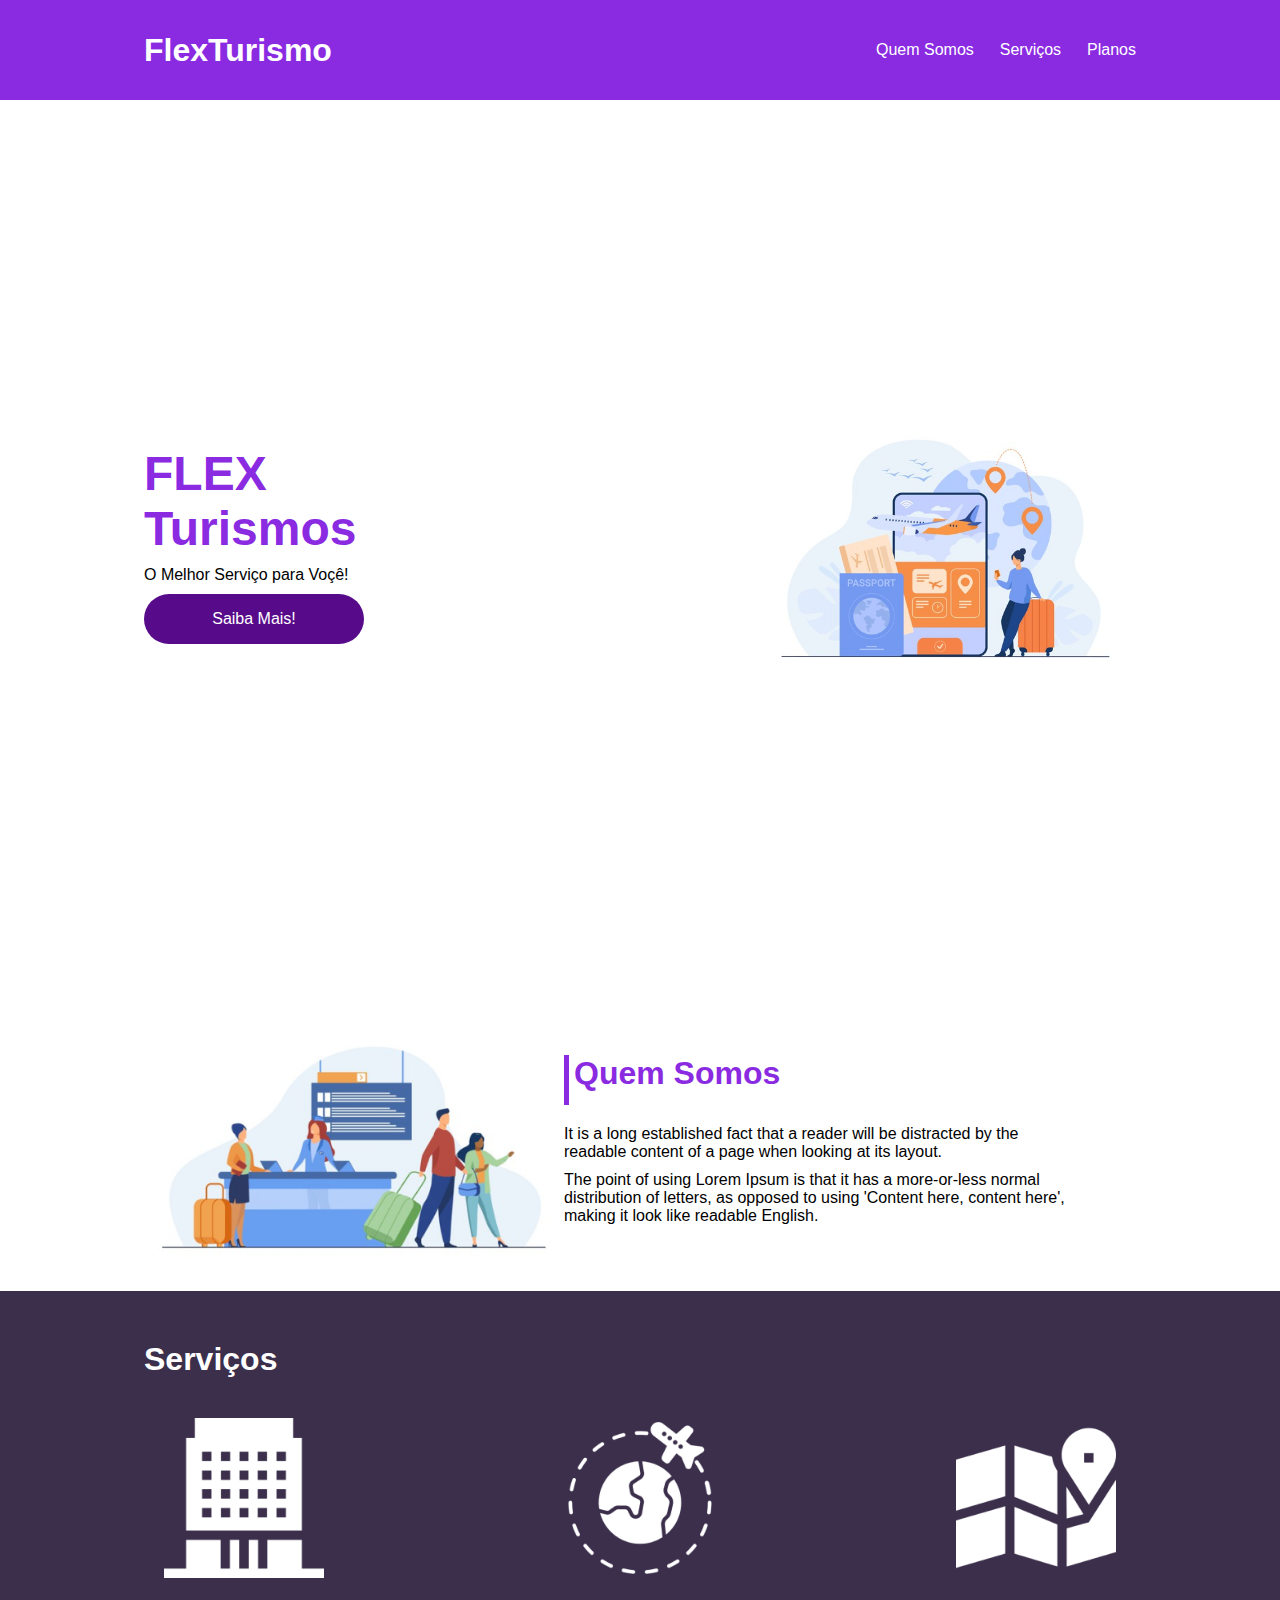
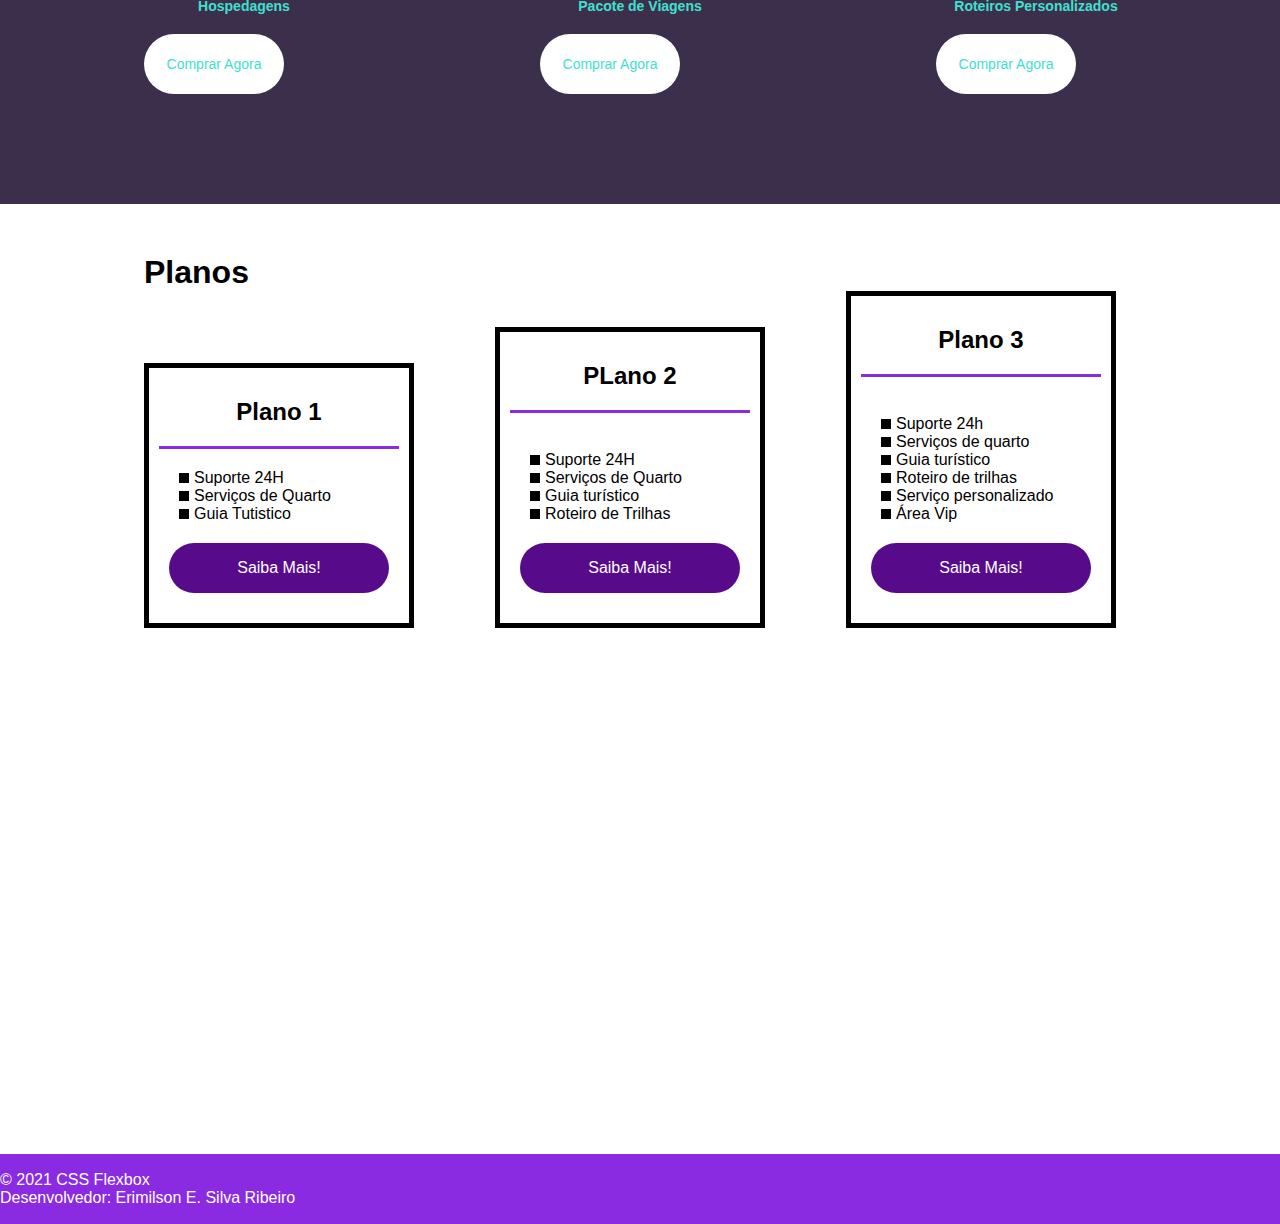
<file: Projetos/Flex-Projeto/index.html>
<!DOCTYPE html>
<html lang="pt-br">
    <head>
        <meta charset="UTF-8">
        <meta http-equiv="X-UA-Compatible" content="IE=edge">
        <meta name="viewport" content="width=device-width, initial-scale=1.0">
        <title>Flex-Box</title>
        <link rel="stylesheet" href="style.css">
    </head>
    <body>
        <header> 
            <div class="flex-container menu">
                <div><h1>FlexTurismo</h1></div>
                <ul class="list-items">
                    <li><a href="#quem-somos">Quem Somos</a></li>
                    <li><a href="#servicos">Serviços</a></li>
                    <li><a href="#planos">Planos</a></li> 
                </div>  
            </ul> 
        </header>

        <div class="flex-container pagina ">
            <div class="texto-pag ">
                <h1>FLEX <br> Turismos</h1>
                <p>O Melhor Serviço para Voçê!</p>
                <a href="" class="btn">Saiba Mais!</a>
            </div>

            <div>
                <div><img src="./img/0-main.png" alt="Banner"></div>
            </div>
        </div>

        <div class="flex-container" id="quem-somos">
            <div>
                <h2>Quem Somos</h2>
                <p>
                    It is a long established fact that a reader will be distracted by the readable content of a page when looking at its layout.
                </p>
                <p>
                    The point of using Lorem Ipsum is that it has a more-or-less normal distribution of letters, as opposed to using 'Content here, content here', making it look like readable English.
                </p>
            </div>  
            <div>
                <img src="./img/1-quem-somos.png" alt="Balcão de Atendimento">
            </div>  
        </div>

        <div class="container-externo">
            
            <div class="flex-container" id="servicos">
                <div>
                    <h2>Serviços</h2>
                </div>

                <div class="list-servicos">
                    <div class="item-servicos">
                        <div><img src="./img/icon-2.png" alt="Hospedagens"></div>
                        <p>Hospedagens</p>
                        <a href="#" class="btn">Comprar Agora</a>
                    </div>
    
                    <div class="item-servicos">
                        <div><img src="./img/icon-1.png" alt="Pacote de Viagens"></div>
                        <p>Pacote de Viagens</p>
                        <a href="#" class="btn">Comprar Agora</a>
                    </div>
    
                    <div class="item-servicos">
                        <div><img src="./img/icon-3.png" alt="Roteiros Personalizados"></div>
                        <p>Roteiros Personalizados</p>
                        <a href="#" class="btn">Comprar Agora</a>
                    </div>
                </div>
            </div>
        </div>

        <div class="flex-container" id="planos">
            <div>
                <h2>Planos</h2>
            </div>

            <div class="list-planos">
                <div class="item-plano">
                    <h3>Plano 1</h3>
                    <ul>
                        <li>Suporte 24H</li>
                        <li>Serviços de Quarto</li>
                        <li>Guia Tutistico</li>
                    </ul>
                    <a href="#" class="btn">Saiba Mais!</a>
                </div>
                <div class="item-plano">
                    <h3>PLano 2</h3>
                    <br>
                    <ul >
                        <li>Suporte 24H</li>
                        <li>Serviços de Quarto</li>
                        <li>Guia turístico</li>
                        <li>Roteiro de Trilhas</li>
                    </ul>
                    <a href="#" class="btn">Saiba Mais!</a>
                </div>   
                <div class="item-plano">
                    <h3>Plano 3</h3>
                    <br>
                    <ul>
                        <li>Suporte 24h</li>
                        <li>Serviços de quarto</li>
                        <li>Guia turístico</li>
                        <li>Roteiro de trilhas</li>
                        <li>Serviço personalizado</li>
                        <li>Área Vip</li>
                    </ul>
                    <a href="#" class="btn">Saiba Mais!</a>
                </div> 
            </div>
               
        </div>

        <footer>
            <div class="flex container footer">
                <p>&copy; 2021 CSS Flexbox</p>
                <p>Desenvolvedor: Erimilson E. Silva Ribeiro</p>
            </div>
        </footer>
    </body>
</html>
</file>
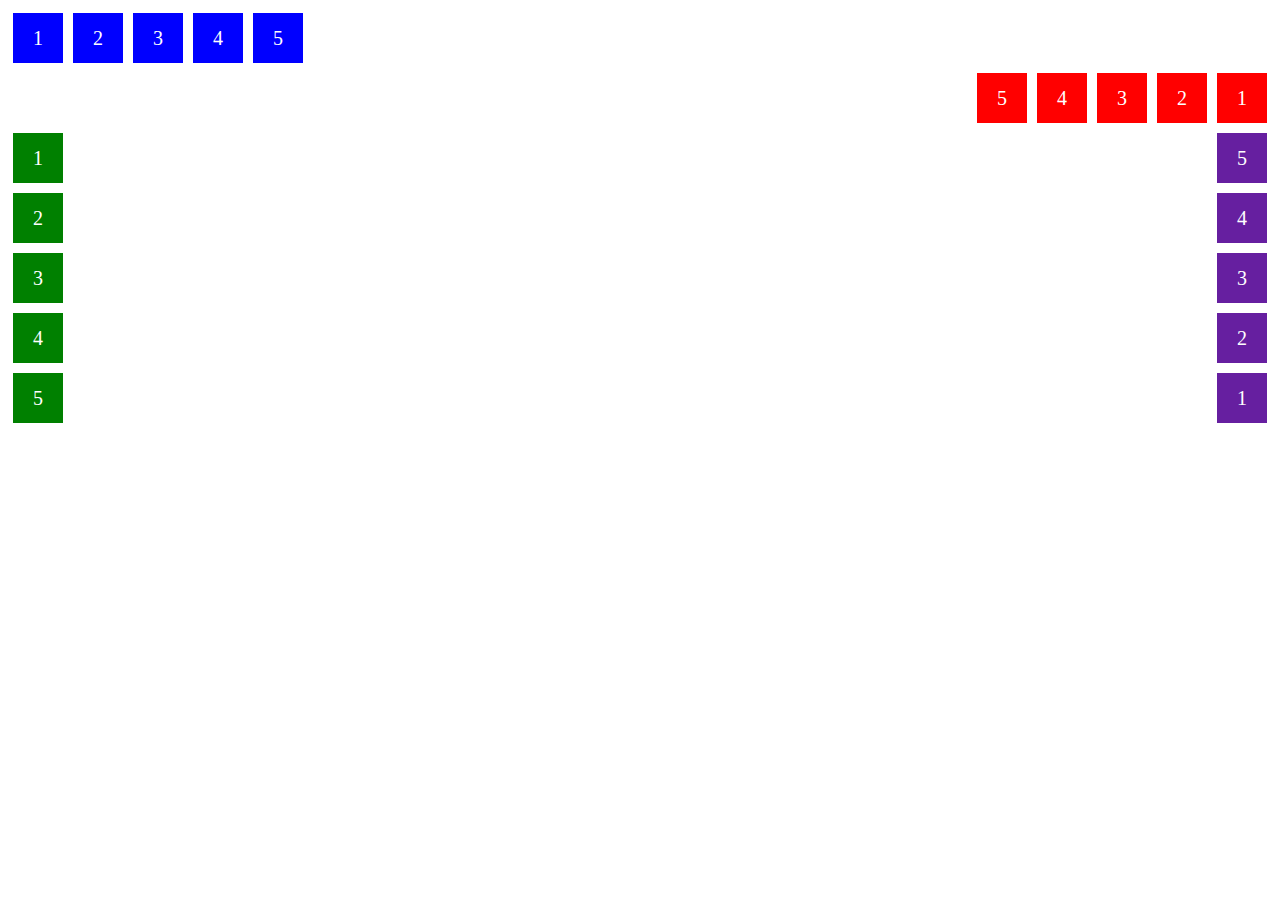
<file: Flebox em CSS/1-Flex-Derection.html>
<!DOCTYPE html>
<html lang="en">
    <head>
        <meta charset="UTF-8">
        <meta http-equiv="X-UA-Compatible" content="IE=edge">
        <meta name="viewport" content="width=device-width, initial-scale=1.0">
        <title>Flex Derection</title>
        <!-- 
            - display: flex; : Torna a tag um elemento do tipo flex container, e assim automaticamente todos os seus filhos diretos desta tag, tornam-se em flex items.

            - flex-direction: Propriedade que estabelece o eixo principal do container,
            definindo assim a direção que os flex items são colocados no flex container.

            - row (padrão): Á direção do texto esquerda para direita
            - row-reverse: Sentido oposto á direção do texto (direita para esquerda)
        
            - column: Ordenação de cima para baixo, em coluna unica
            - column-reverse: Ordenação inversa, de baixo pra cima
        -->

        <style>
            .flex-container{
                margin: 0;
                padding: 0;
                display: flex;
                list-style: none;
            }

            .flex-intem{
                background-color: blue;
                height: 50px;
                width: 50px;
                line-height: 50px;
                font-size: 20px;
                color: white;
                text-align: center;
                margin: 5px;
            }

            .row{
                flex-direction: row;
            }

            .row-reverse {
                flex-direction: row-reverse;
            }

            .row-reverse li {
                background-color: red;
            }

            .column {
                float: left;
                flex-direction: column;
            }

            .column li{
                background-color: green;
            }

            .column-reverse {
                float: right;
                flex-direction: column-reverse;
            }

            .column-reverse li {
                background-color: rgb(102, 31, 160);
            }

        </style>
    </head>
    <body>
        <ul class="flex-container">
            <li class="flex-intem">1</li>
            <li class="flex-intem">2</li>
            <li class="flex-intem">3</li>
            <li class="flex-intem">4</li>
            <li class="flex-intem">5</li>
        </ul>

        <ul class="flex-container row-reverse" >
            <li class="flex-intem">1</li>
            <li class="flex-intem">2</li>
            <li class="flex-intem">3</li>
            <li class="flex-intem">4</li>
            <li class="flex-intem">5</li>
        </ul>
        
        <ul class="flex-container column">
            <li class="flex-intem">1</li>
            <li class="flex-intem">2</li>
            <li class="flex-intem">3</li>
            <li class="flex-intem">4</li>
            <li class="flex-intem">5</li>
        </ul>

        <ul class="flex-container column-reverse">
            <li class="flex-intem">1</li>
            <li class="flex-intem">2</li>
            <li class="flex-intem">3</li>
            <li class="flex-intem">4</li>
            <li class="flex-intem">5</li>
        </ul>
    </body>
</html>
</file>
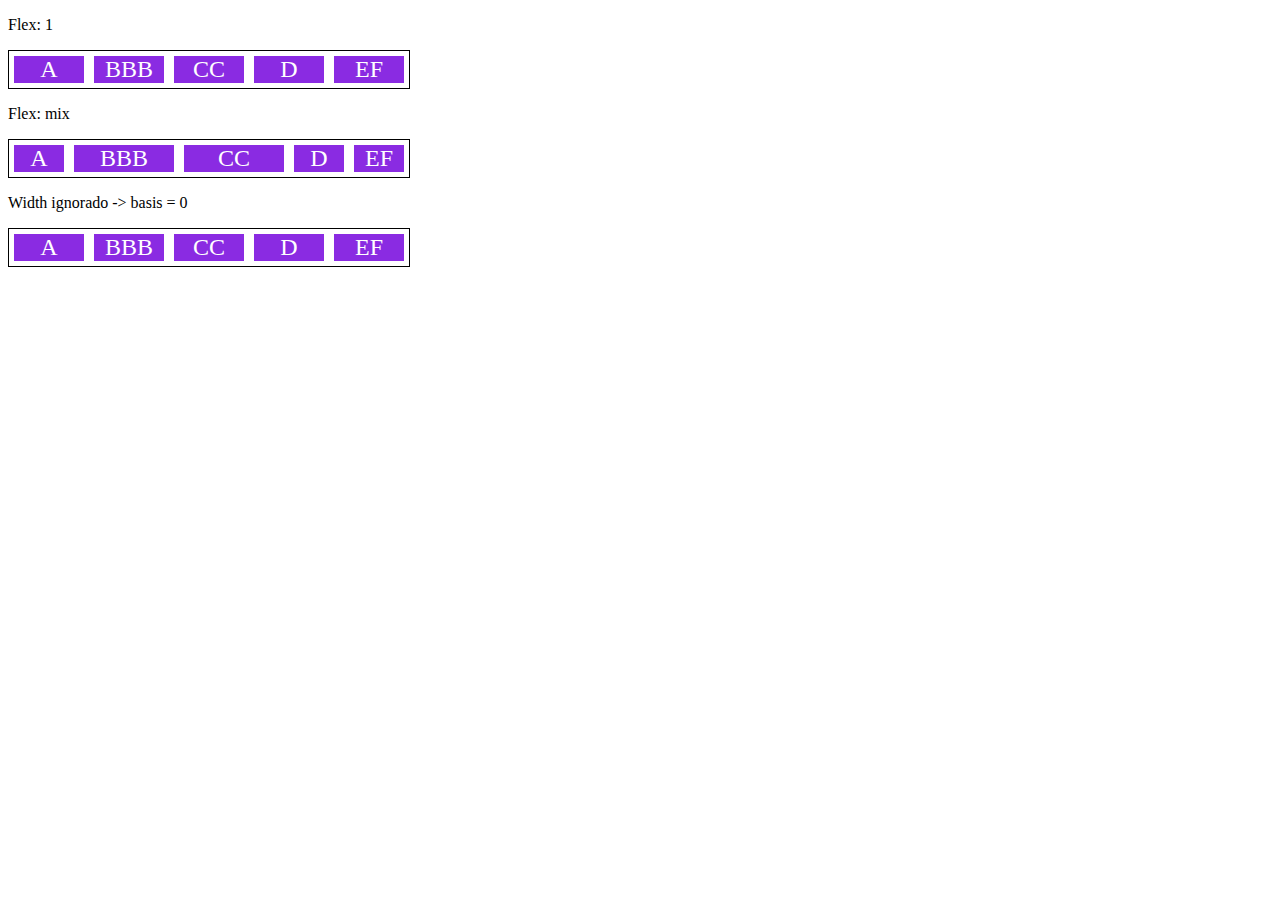
<file: Flebox em CSS/10-Flex.html>
<!DOCTYPE html>
<html lang="en">
    <head>
        <meta charset="UTF-8">
        <meta http-equiv="X-UA-Compatible" content="IE=edge">
        <meta name="viewport" content="width=device-width, initial-scale=1.0">
        <title>Flex</title>
        <!-- 
            - flex: Esta propriedade é um atalho ou abreviação de escrita para propriedades: grow, shrink e basis.
        -->
        <style>
            .flex-container{
                display: flex;
                border: 1px solid black;
                max-width: 400px;
                margin-bottom: 10px;
            }

            .item{
                background-color: blueviolet;
                color: white;
                font-size: 24px;
                text-align: center;
                margin: 5px;
            }

            .flex-1{
                flex: 1;
                /* grow = 1 . shrink = 1 . basis = 0 */
            }

            .largura{
                width: 200px;
            }

            .flex-2{
                flex: 2;
                /* grow = 2 . shrink = 1 . basis = 0 */
            }
        </style>
    </head>
    <body>
        <p>Flex: 1</p>
        <div class="flex-container">
            <div class="item flex-1">A</div>
            <div class="item flex-1">BBB</div>
            <div class="item flex-1">CC</div>
            <div class="item flex-1">D</div>
            <div class="item flex-1">EF</div>
        </div>
        <p>Flex: mix</p>
        <div class="flex-container">
            <div class="item flex-1">A</div>
            <div class="item flex-2">BBB</div>
            <div class="item flex-2">CC</div>
            <div class="item flex-1">D</div>
            <div class="item flex-1">EF</div>
        </div>
        <p>Width ignorado -> basis = 0</p>
        <div class="flex-container">
            <div class="item flex-1 largura">A</div>
            <div class="item flex-1 largura">BBB</div>
            <div class="item flex-1 largura">CC</div>
            <div class="item flex-1 largura">D</div>
            <div class="item flex-1 largura">EF</div>
        </div>
    </body>
</html>
</file>
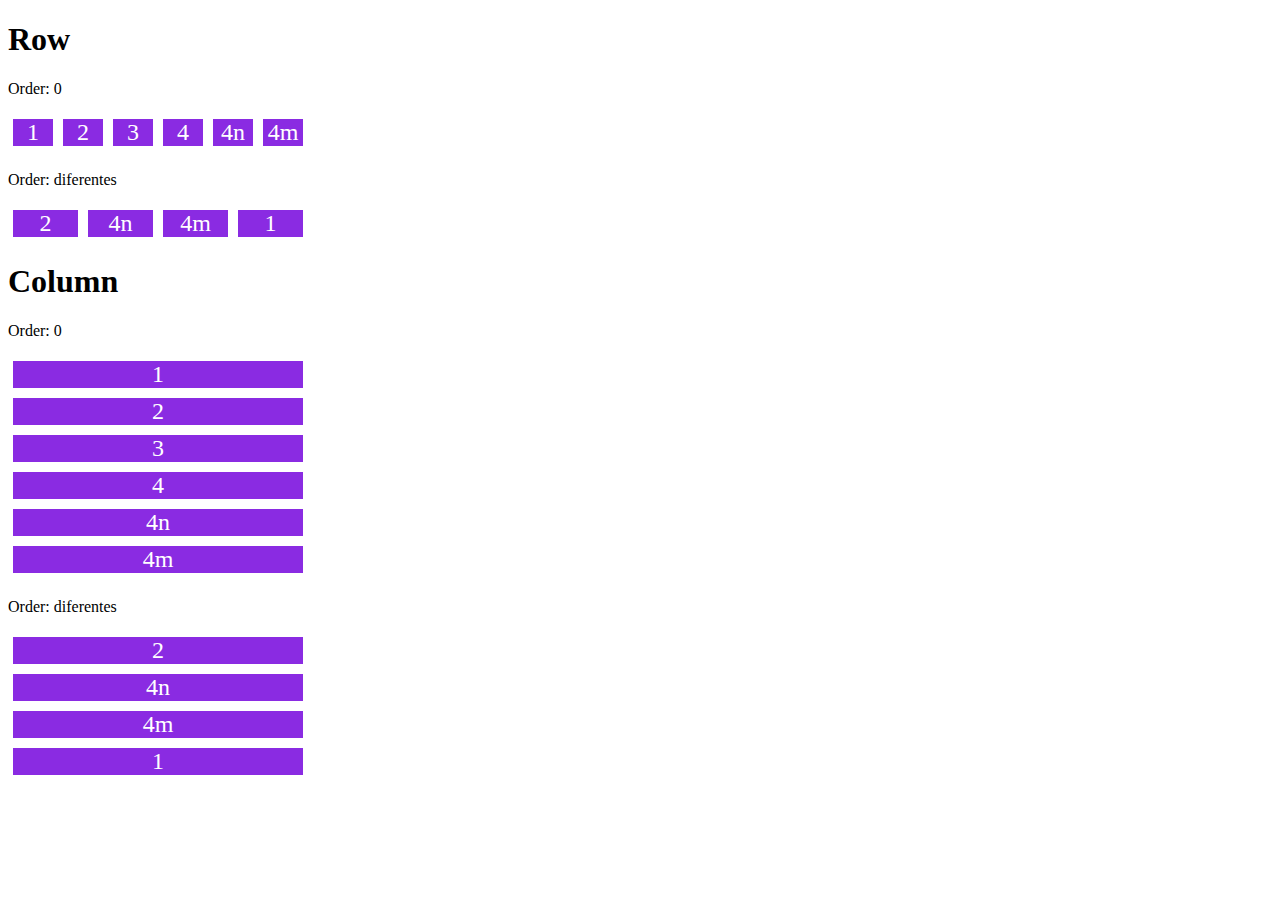
<file: Flebox em CSS/11-Order.html>
<!DOCTYPE html>
<html lang="en">
    <head>
        <meta charset="UTF-8">
        <meta http-equiv="X-UA-Compatible" content="IE=edge">
        <meta name="viewport" content="width=device-width, initial-scale=1.0">
        <title>Order</title>
        <style>
            .flex-container{
                display: flex;
                max-width: 300px;
                border: 1p solid black;
                margin-bottom: 20px;
            }

            .item{
                flex: 1;
                background: blueviolet;
                color: white;
                text-align: center;
                font-size: 24px;
                margin: 5px;
            }

            .o1{
                order: 1;
            }

            .o2{
                order: 2;
            }

            .o3{
                order: 3;
            }

            .o4{
                order: 4;
            }

            .direction{
                flex-direction: column;
            }

        </style>
    </head>
    <body>
        <h1>Row</h1>
        <p>Order: 0</p>
        <div class="flex-container">
            <div class="item">1</div>
            <div class="item">2</div>
            <div class="item">3</div>
            <div class="item">4</div>
            <div class="item">4n</div>
            <div class="item">4m</div>
        </div>
        <p>Order: diferentes</p>
        <div class="flex-container">
            <div class="item o3">1</div>
            <div class="item 04">2</div>
            <div class="item 02">4n</div>
            <div class="item o1">4m</div>
        </div>

        <h1>Column</h1>
        <p>Order: 0</p>
        <div class="flex-container direction">
            <div class="item">1</div>
            <div class="item">2</div>
            <div class="item">3</div>
            <div class="item">4</div>
            <div class="item">4n</div>
            <div class="item">4m</div>
        </div>
        <p>Order: diferentes</p>
        <div class="flex-container direction">
            <div class="item o3">1</div>
            <div class="item 04">2</div>
            <div class="item 02">4n</div>
            <div class="item o1">4m</div>
        </div>
    </body>
</html>
</file>
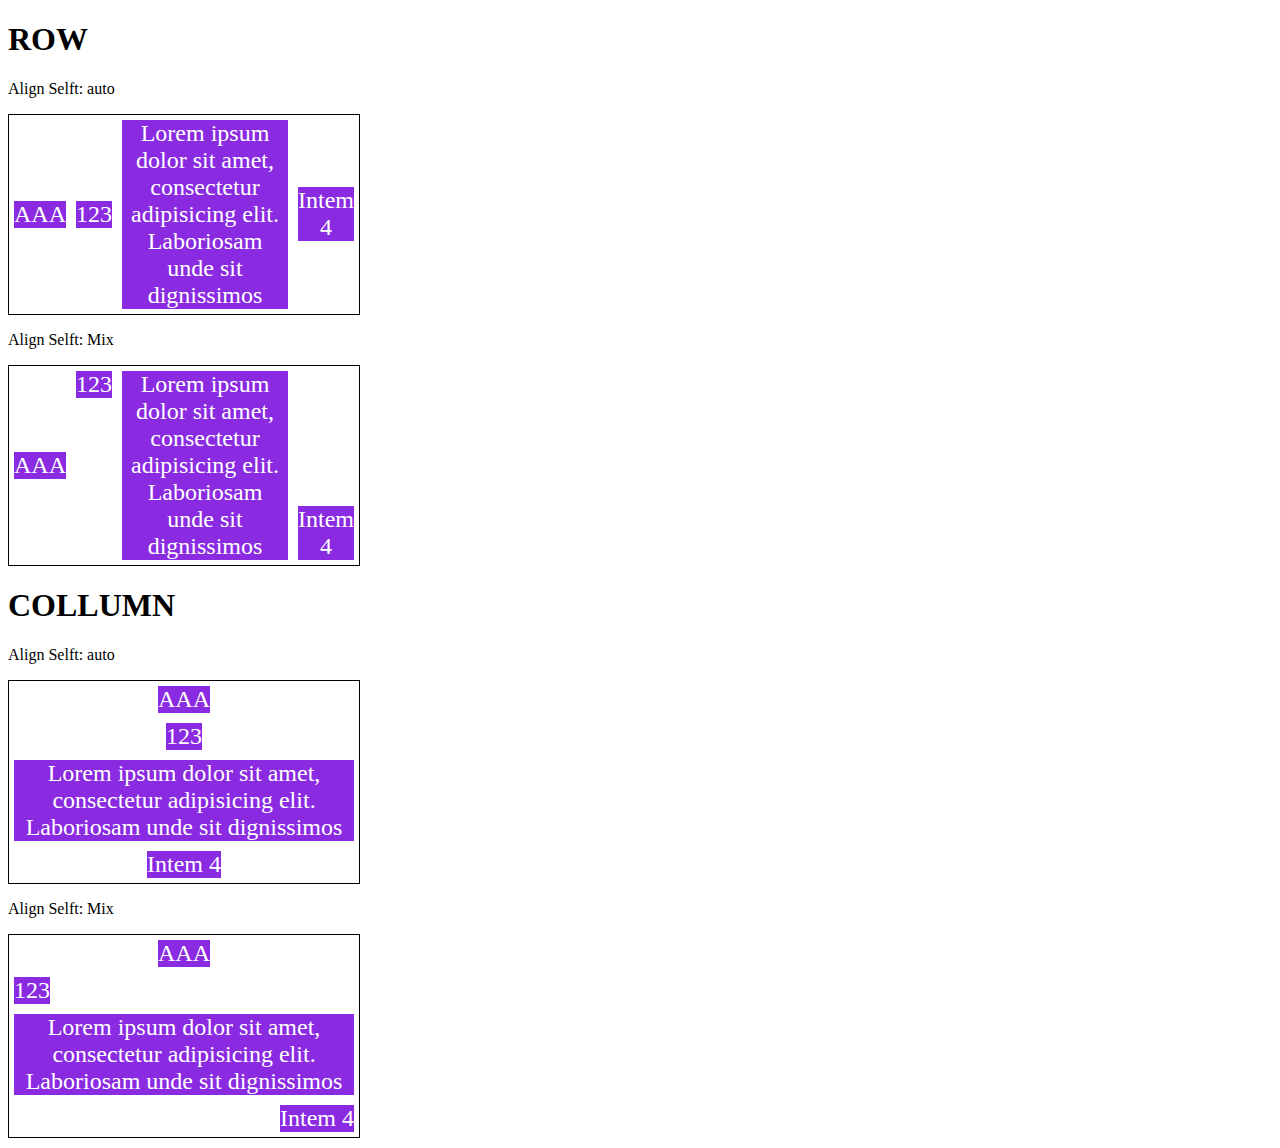
<file: Flebox em CSS/12-Align-self.html>
<!DOCTYPE html>
<html lang="en">
    <head>
        <meta charset="UTF-8">
        <meta http-equiv="X-UA-Compatible" content="IE=edge">
        <meta name="viewport" content="width=device-width, initial-scale=1.0">
        <title>Align Self</title>
        <!-- 
            - align-self: A propriedade estabelece o alinhamento de modo individual sobre um determinado item.

            - auto: Padrão, irá respeitar a definição de align-intems do container.
            - flex-start: Ao início do container.
            - flex-end: Ao final do container.
            - center: Relativo ao centro de acordo com o eixo.
            - stretch: Ocupa todo os espaço relativo.
            - baseline: utiliza a linha base da tipografia.
        -->
        <style>
            .flex-container{
                max-width: 350px;
                border: 1px solid black;
                margin-bottom: 10px;
                display: flex;
            }

            .item{
                background-color: blueviolet;
                color: white;
                font-size: 24px;
                text-align: center;
                margin: 5px;
            }

            .align-container{
                align-items: center;
            }

            .center{
                align-self: center;
            }

            .start{
                align-self: flex-start;
            }

            .end{
                align-self: flex-end;
            }

            .baseline{
                align-self: baseline;
            }

            .stretch{
                align-self: stretch;
            }

            .auto{
                align-self: auto;
            }

            .direction{
                flex-direction: column;
            }
        </style>
    </head>
    <body>
        <h1>ROW</h1>
        <p>Align Selft: auto</p>
        <section class="flex-container align-container">
            <div class="item auto">AAA</div>
            <div class="item auto">123</div>
            <div class="item auto">Lorem ipsum dolor sit amet, consectetur adipisicing elit. Laboriosam unde sit dignissimos</div>
            <div class="item auto">Intem 4</div>
        </section>
        <p>Align Selft: Mix</p>
        <section class="flex-container">
            <div class="item center">AAA</div>
            <div class="item start">123</div>
            <div class="item stretch">Lorem ipsum dolor sit amet, consectetur adipisicing elit. Laboriosam unde sit dignissimos</div>
            <div class="item end">Intem 4</div>
        </section>

        <h1>COLLUMN</h1>
        <p>Align Selft: auto</p>
        <section class="flex-container align-container direction">
            <div class="item auto">AAA</div>
            <div class="item auto">123</div>
            <div class="item auto">Lorem ipsum dolor sit amet, consectetur adipisicing elit. Laboriosam unde sit dignissimos</div>
            <div class="item auto">Intem 4</div>
        </section>
        <p>Align Selft: Mix</p>
        <section class="flex-container direction">
            <div class="item center">AAA</div>
            <div class="item start">123</div>
            <div class="item stretch">Lorem ipsum dolor sit amet, consectetur adipisicing elit. Laboriosam unde sit dignissimos</div>
            <div class="item end">Intem 4</div>
        </section>
    </body>
</html>
</file>
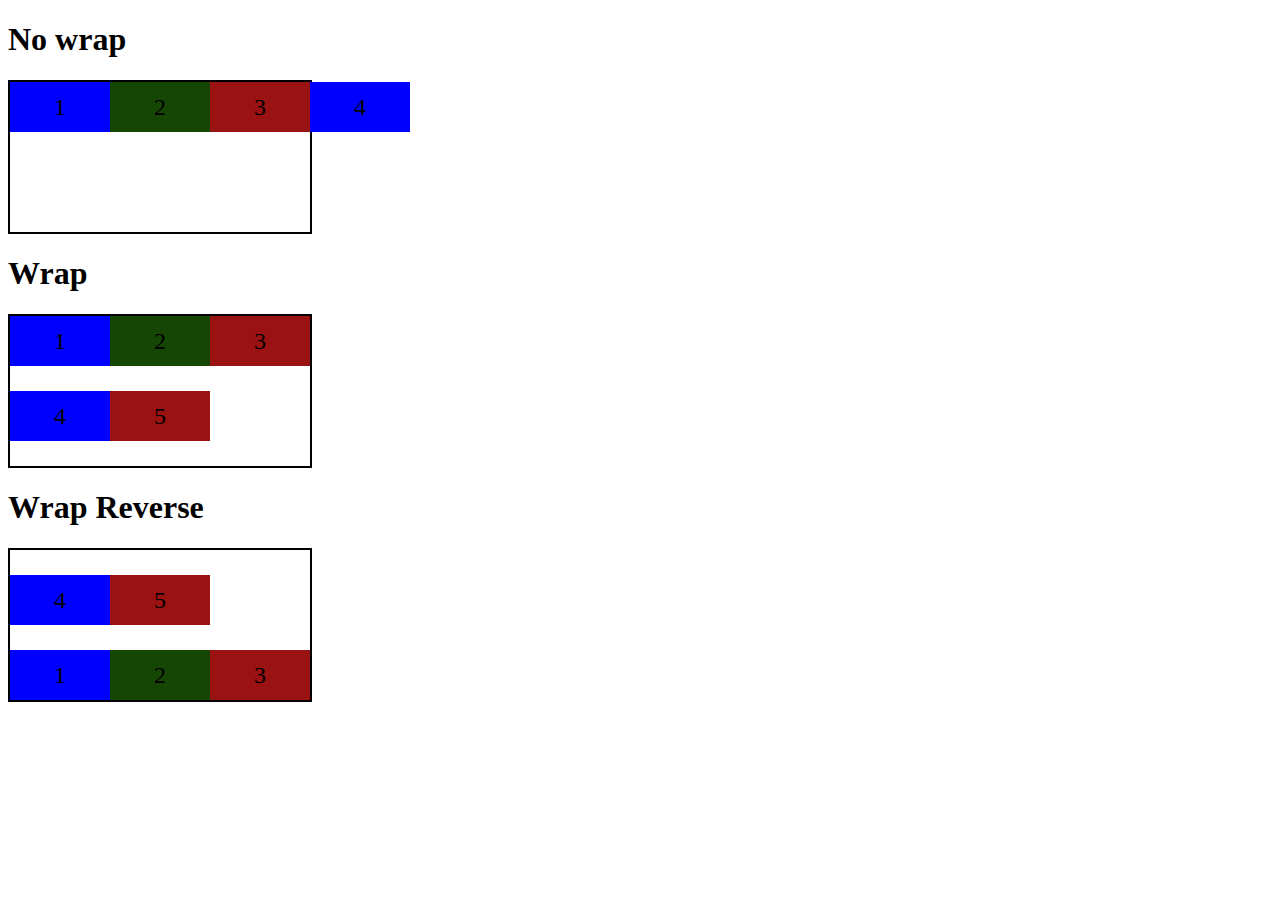
<file: Flebox em CSS/2-Flex-wrap.html>
<!DOCTYPE html>
<html lang="en">
    <head>
        <meta charset="UTF-8">
        <meta http-equiv="X-UA-Compatible" content="IE=edge">
        <meta name="viewport" content="width=device-width, initial-scale=1.0">
        <title>Flex Wrap</title>
        <!-- 
            - flex-wrap: Propriedade que define se os intem devem ou não quebrar a linha.

            - nowrap: Padrão, não permite a quebra de linha.
            - wrap: Permite a quebra de linha assim que um flex itens não puder mais ser compactado.
            - wrap-reverse: Permite a quebra de linha assim que um flex itens não puder mais ser compactado, pórem na direção contrária da linha acima.
         -->
        <style>
            .flex-container{
                display: flex;
                height: 150px;
                border: 2px solid black;
                max-width: 300px;
            }

            .intem{
                font-size: 24px;
                height: 50px;
                text-align: center;
                min-width: 100px;
                line-height: 50px;
            }

            .nowrap{
                flex-wrap: nowrap;
            }

            .wrap {
                flex-wrap: wrap;
            }

            .wrap-reverse{
                flex-wrap: wrap-reverse;
            }

            .blue{
                background-color: blue;
            }

            .green{
                background-color: rgb(22, 70, 3);
            }

            .red{
                background-color: rgb(155, 18, 18);
            }
        </style>
        
    </head>
    <body>
        <h1>No wrap</h1>

        <div class="flex-container">
            <div class="intem blue">1</div>
            <div class="intem green">2</div>
            <div class="intem red">3</div>
            <div class="intem blue">4</div> 
        </div>
        

        <h1>Wrap</h1>

        <div class="flex-container wrap">
            <div class="intem blue">1</div>
            <div class="intem green">2</div>
            <div class="intem red">3</div>
            <div class="intem blue">4</div>
            <div class="intem red">5</div>  
        </div>

        <h1>Wrap Reverse</h1>

        <div class="flex-container wrap-reverse">
            <div class="intem blue">1</div>
            <div class="intem green">2</div>
            <div class="intem red">3</div>
            <div class="intem blue">4</div>
            <div class="intem red">5</div>  
        </div>
    </body>
</html>
</file>
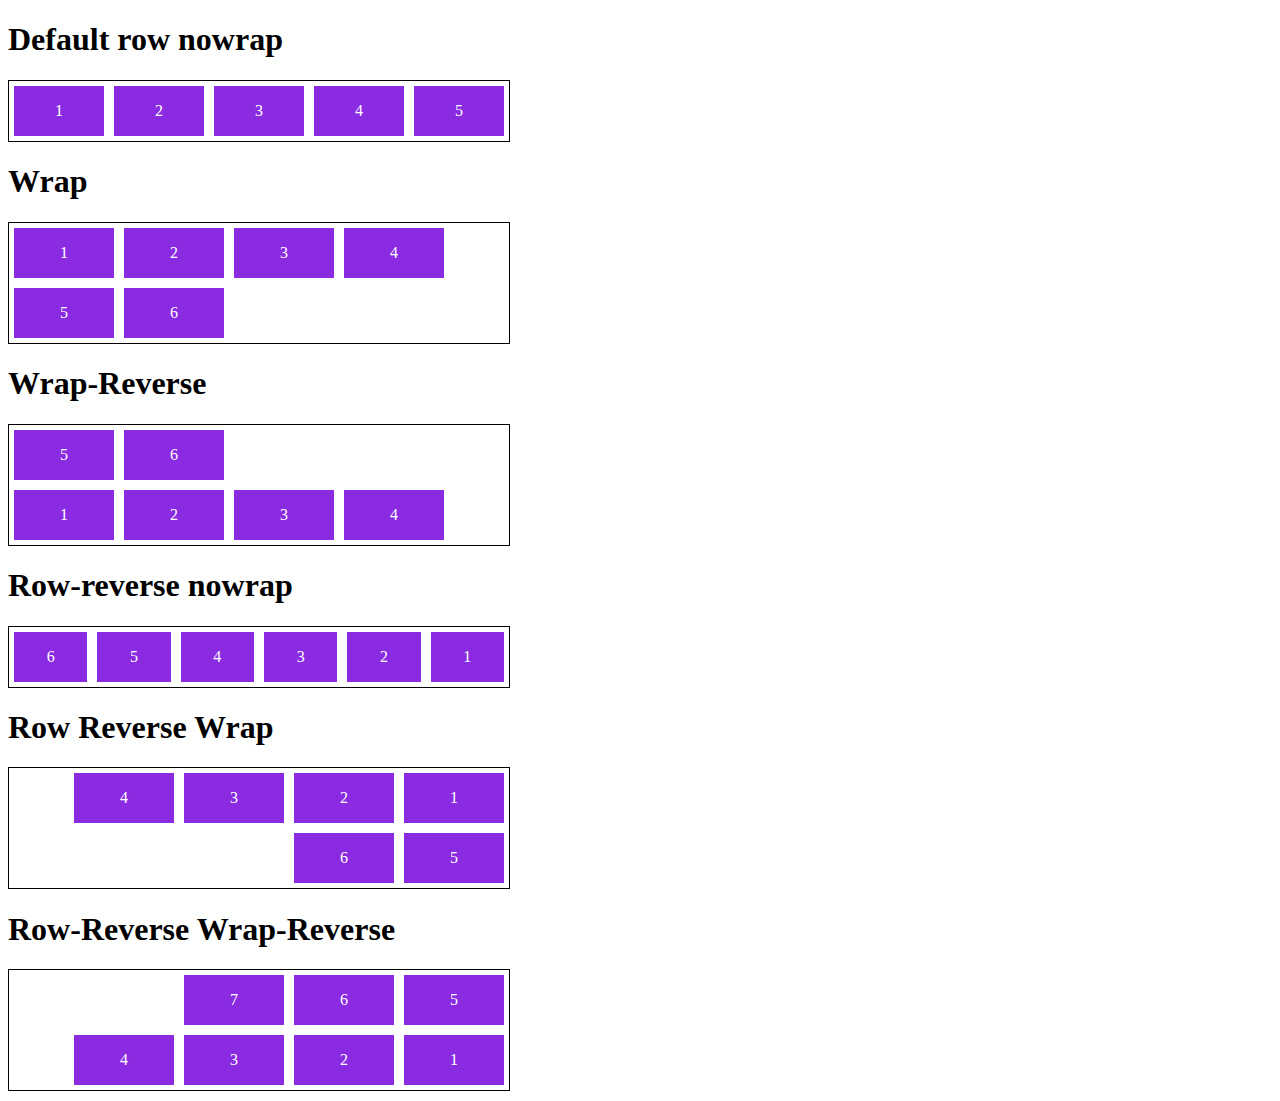
<file: Flebox em CSS/3-Flex-Flow.html>
<!DOCTYPE html>
<html lang="en">
    <head>
        <meta charset="UTF-8">
        <meta http-equiv="X-UA-Compatible" content="IE=edge">
        <meta name="viewport" content="width=device-width, initial-scale=1.0">
        <title>Flex Flow</title>
        <!-- 
           - flex-flow: É um atalho para as propriedades flex-direction e flex-wrap. Pórem seu uso não é tão comum, visto que, quando mudamos o flex-directionpara column, mantemos o padrão do flex-wrap, sendo o nowrap. 
        -->

        <style>
            .flex-container{
                display: flex;
                border: 1px solid black;
                max-width: 500px;
                margin-bottom: 10px;
            }

            .default {
                flex-flow: row  nowrap;
            }

            .wrap{
                flex-flow: row wrap;
            }

            .wrap-reverse{
                flex-flow: row wrap-reverse;
            }

            .r-nowrap{
                flex-flow: row-reverse nowrap ;
            }

            .r-wrap{
                flex-flow: row-reverse wrap;
            }

            .rr-wrap{
                flex-flow: row-reverse wrap-reverse;
            }

            .intem{
                background-color: blueviolet;
                margin: 5px;
                color: white;
                text-align: center;
                width: 100px;
                height: 50px;
                line-height: 50px;
            }
        </style>
    </head>
    <body>
        <h1>Default row nowrap</h1>
        <div class="flex-container default">
            <div class="intem">1</div>
            <div class="intem">2</div>
            <div class="intem">3</div>
            <div class="intem">4</div>
            <div class="intem">5</div>
        </div>
        
        <h1>Wrap</h1>
        <div class="flex-container wrap ">
            <div class="intem">1</div>
            <div class="intem">2</div>
            <div class="intem">3</div>
            <div class="intem">4</div>
            <div class="intem">5</div>
            <div class="intem">6</div>
        </div>

        <h1>Wrap-Reverse</h1>
        <div class="flex-container wrap-reverse ">
            <div class="intem">1</div>
            <div class="intem">2</div>
            <div class="intem">3</div>
            <div class="intem">4</div>
            <div class="intem">5</div>
            <div class="intem">6</div>
        </div>

        <h1>Row-reverse nowrap</h1>
        <div class="flex-container r-nowrap ">
            <div class="intem">1</div>
            <div class="intem">2</div>
            <div class="intem">3</div>
            <div class="intem">4</div>
            <div class="intem">5</div>
            <div class="intem">6</div>
        </div>

        <h1>Row Reverse Wrap</h1>
        <div class="flex-container r-wrap ">
            <div class="intem">1</div>
            <div class="intem">2</div>
            <div class="intem">3</div>
            <div class="intem">4</div>
            <div class="intem">5</div>
            <div class="intem">6</div>
        </div>

        <h1>Row-Reverse Wrap-Reverse</h1>
        <div class="flex-container rr-wrap ">
            <div class="intem">1</div>
            <div class="intem">2</div>
            <div class="intem">3</div>
            <div class="intem">4</div>
            <div class="intem">5</div>
            <div class="intem">6</div>
            <div class="intem">7</div>
        </div>

    </body>
</html>
</file>
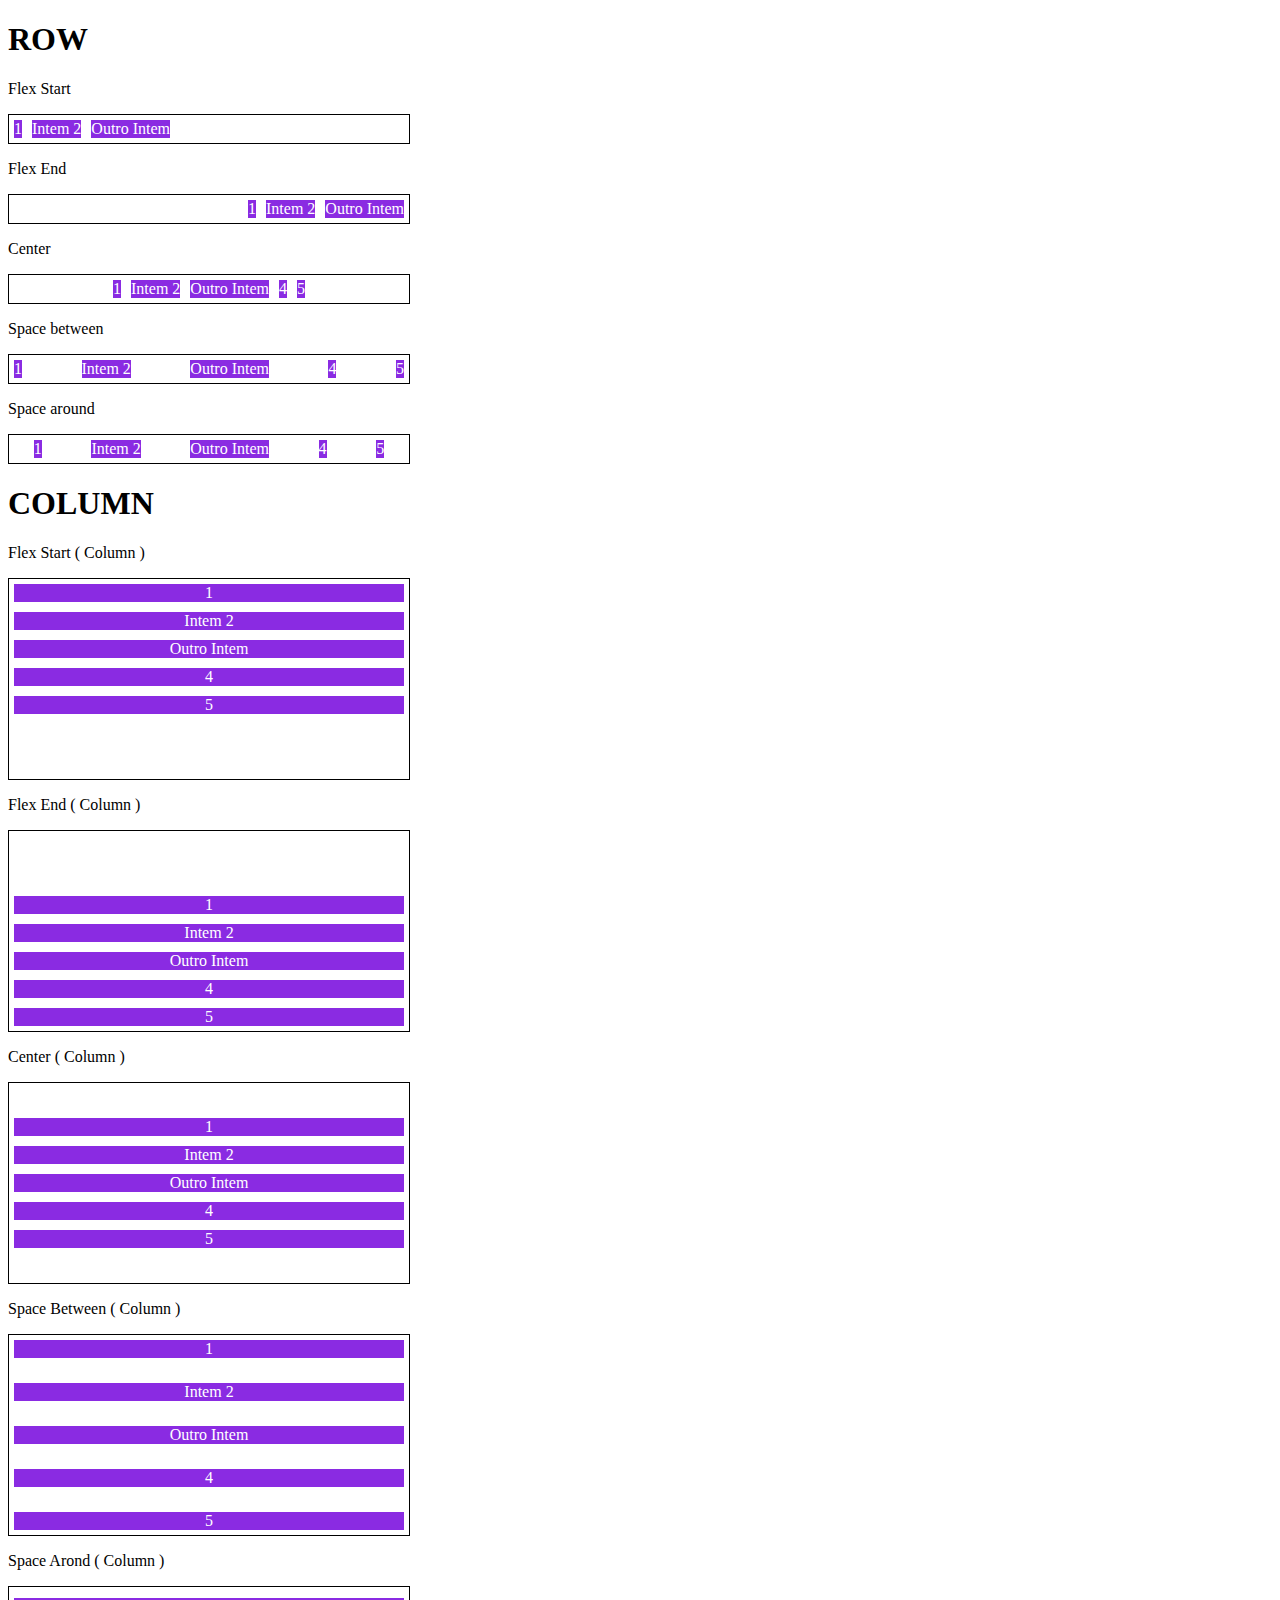
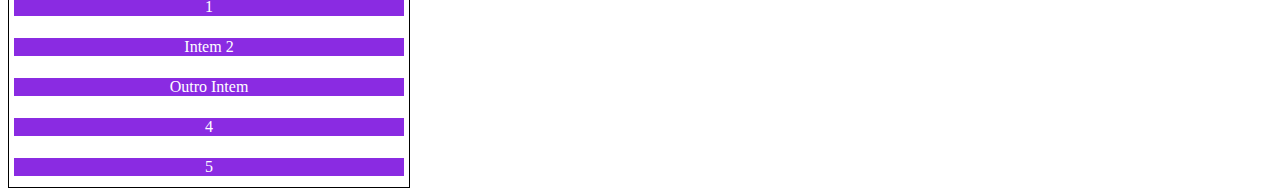
<file: Flebox em CSS/4-Justify-content.html>
<!DOCTYPE html>
<html lang="en">
    <head>
        <meta charset="UTF-8">
        <meta http-equiv="X-UA-Compatible" content="IE=edge">
        <meta name="viewport" content="width=device-width, initial-scale=1.0">
        <title>Justify Content</title>
        <!-- 
            - justify-content: Propriedade cai se encarregar de alinhar os itens dentro do container de acordo com a direção pretendida e tratar da distribuição de espaçamento entre elas.    
            Obs: Caso os itens esteja ocupando 100% de todo o container, ela não se aplica.

            - flex-start: Início do container
            - flex-end: Final do container
            - center: Ao centro do container
            - space-between: Criar um espaçamento igual entre os elementos
            - space-around: os espaçamentos do meio são duas vezes maiores que o inicial e final
        -->
        <style>
            .container{
                max-width: 400px;
                border: 1px solid black;
                margin: 0;
                display: flex;
            }

            .intem{
                background-color: blueviolet;
                margin: 5px;
                text-align: center;
                color: white;
            }

            .flex-start{
                justify-content: flex-start;
            }

            .flex-end{
                justify-content: flex-end;
            }

            .center{
                justify-content: center;
            }

            .space-between{
                justify-content: space-between;
            }

            .space-around{
                justify-content: space-around;
            }

            .column {
                flex-direction: column;
                min-height: 200px;
            }
        </style>
    </head>
    <body>
        <h1>ROW</h1>
        <p>Flex Start</p>
        <section class="container flex-start">
            <div class="intem">1</div>
            <div class="intem">Intem 2</div>
            <div class="intem">Outro Intem</div>
        </section>
        <p>Flex End</p>
        <section class="container flex-end">
            <div class="intem">1</div>
            <div class="intem">Intem 2</div>
            <div class="intem">Outro Intem</div>
        </section>
        <p>Center</p>
        <section class="container center">
            <div class="intem">1</div>
            <div class="intem">Intem 2</div>
            <div class="intem">Outro Intem</div>
            <div class="intem">4</div>
            <div class="intem">5</div>
        </section>
        <p>Space between</p>
        <section class="container space-between">
            <div class="intem">1</div>
            <div class="intem">Intem 2</div>
            <div class="intem">Outro Intem</div>
            <div class="intem">4</div>
            <div class="intem">5</div>
        </section>
        <p>Space around</p>
        <section class="container space-around">
            <div class="intem">1</div>
            <div class="intem">Intem 2</div>
            <div class="intem">Outro Intem</div>
            <div class="intem">4</div>
            <div class="intem">5</div>
        </section>

        <h1>COLUMN</h1>
        <p>Flex Start ( Column )</p>
        <section class="container flex-start column">
            <div class="intem">1</div>
            <div class="intem">Intem 2</div>
            <div class="intem">Outro Intem</div>
            <div class="intem">4</div>
            <div class="intem">5</div>
        </section>
        <p>Flex End ( Column )</p>
        <section class="container flex-end column">
            <div class="intem">1</div>
            <div class="intem">Intem 2</div>
            <div class="intem">Outro Intem</div>
            <div class="intem">4</div>
            <div class="intem">5</div>
        </section>
        <p>Center ( Column )</p>
        <section class="container center column">
            <div class="intem">1</div>
            <div class="intem">Intem 2</div>
            <div class="intem">Outro Intem</div>
            <div class="intem">4</div>
            <div class="intem">5</div>
        </section>
        <p>Space Between ( Column )</p>
        <section class="container space-between column">
            <div class="intem">1</div>
            <div class="intem">Intem 2</div>
            <div class="intem">Outro Intem</div>
            <div class="intem">4</div>
            <div class="intem">5</div>
        </section>
        <p>Space Arond ( Column )</p>
        <section class="container space-around column">
            <div class="intem">1</div>
            <div class="intem">Intem 2</div>
            <div class="intem">Outro Intem</div>
            <div class="intem">4</div>
            <div class="intem">5</div>
        </section>
    </body>
</html>
</file>
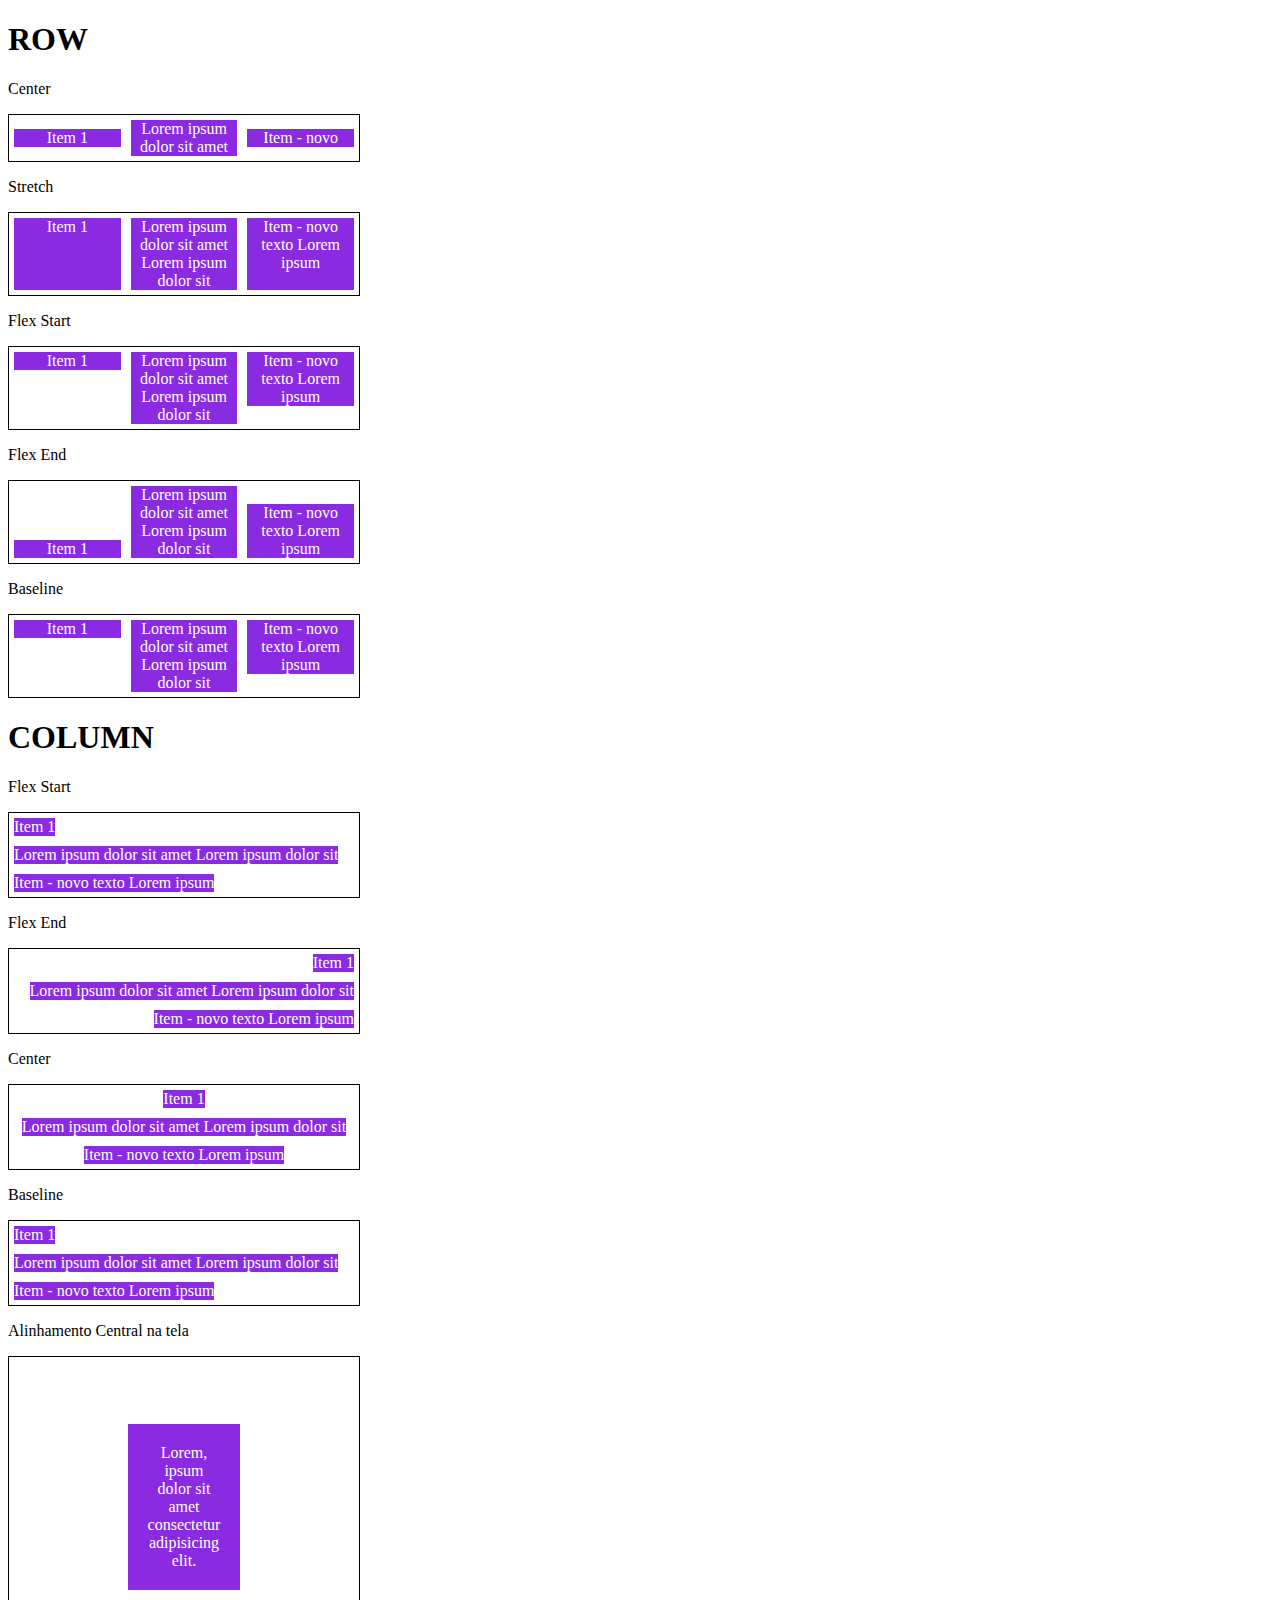
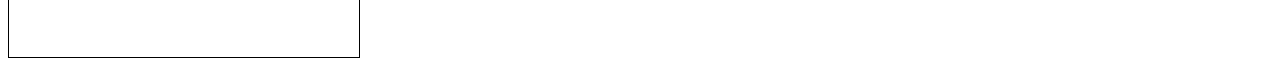
<file: Flebox em CSS/5-Align-Items.html>
<!DOCTYPE html>
<html lang="en">
    <head>
        <meta charset="UTF-8">
        <meta http-equiv="X-UA-Compatible" content="IE=edge">
        <meta name="viewport" content="width=device-width, initial-scale=1.0">
        <title>Align Intem</title>
    </head>
    <!-- 
        - align-item: Trata do alinhamento dos flex de acordo com o eixo do container. O alinhamento é diferente, quando os itens estão em colunas ou linhas. Permite o alinhamento central no eixo vertical.
        
        - center: Alinhamento dos itens ao centro
        - stretch: Padrão, e os flex itens cresçam igualmente
        - flex-start: Alinhamento dos itens no início
        - flex-end: Alinhamento dos itens no final
        - baseline: alinhamento de acordo com a linha
        base da tipografia dos itens 
     -->
    <style>
        .container{
            max-width: 350px;
            border: 1px solid black;
            display: flex;
        }

        .item{
            background-color: blueviolet;
            margin: 5px;
            color: white;
            text-align: center;
            flex: 1;
        }

        .center{
            align-items: center;
        }

        .stretch{
            align-items: stretch;
        }

        .flex-start {
            align-items: flex-start;
        }

        .flex-end{
            align-items: flex-end;
        }

        .baseline{
            align-items: baseline;
        }

        .column {
           flex-direction: column; 
        }

        .central{
            height: 300px;
            justify-content: center;
        }

        .central .item {
            flex: 0;
            padding: 20px;
        }
    </style>
    <body>
        <h1>ROW</h1>
        <p>Center</p>
        <section class="container center">
            <div class="item">Item 1</div>
            <div class="item">Lorem ipsum dolor sit amet</div>
            <div class="item">Item - novo </div>
        </section>
        <p>Stretch</p>
        <section class="container stretch">
            <div class="item">Item 1</div>
            <div class="item">Lorem ipsum dolor sit amet Lorem ipsum dolor sit</div>
            <div class="item">Item - novo texto Lorem ipsum</div>
        </section>
        <p>Flex Start</p>
        <section class="container flex-start">
            <div class="item">Item 1</div>
            <div class="item">Lorem ipsum dolor sit amet Lorem ipsum dolor sit</div>
            <div class="item">Item - novo texto Lorem ipsum</div>
        </section>
        <p>Flex End</p>
        <section class="container flex-end">
            <div class="item">Item 1</div>
            <div class="item">Lorem ipsum dolor sit amet Lorem ipsum dolor sit</div>
            <div class="item">Item - novo texto Lorem ipsum</div>
        </section>
        <p>Baseline</p>
        <section class="container baseline">
            <div class="item">Item 1</div>
            <div class="item">Lorem ipsum dolor sit amet Lorem ipsum dolor sit</div>
            <div class="item">Item - novo texto Lorem ipsum</div>
        </section>

        <h1>COLUMN</h1>
        <p>Flex Start</p>
        <section class="container flex-start column">
            <div class="item">Item 1</div>
            <div class="item">Lorem ipsum dolor sit amet Lorem ipsum dolor sit</div>
            <div class="item">Item - novo texto Lorem ipsum</div>
        </section>
        <p>Flex End</p>
        <section class="container flex-end column">
            <div class="item">Item 1</div>
            <div class="item">Lorem ipsum dolor sit amet Lorem ipsum dolor sit</div>
            <div class="item">Item - novo texto Lorem ipsum</div>
        </section>
        <p>Center</p>
        <section class="container center column">
            <div class="item">Item 1</div>
            <div class="item">Lorem ipsum dolor sit amet Lorem ipsum dolor sit</div>
            <div class="item">Item - novo texto Lorem ipsum</div>
        </section>
        <p>Baseline</p>
        <section class="container baseline column">
            <div class="item">Item 1</div>
            <div class="item">Lorem ipsum dolor sit amet Lorem ipsum dolor sit</div>
            <div class="item">Item - novo texto Lorem ipsum</div>
        </section>
        <p>Alinhamento Central na tela</p>
        <section class="container central center">
            <div class="item">
                Lorem, ipsum dolor sit amet consectetur adipisicing elit. 
            </div>
        </section>
    </body>
</html>
</file>
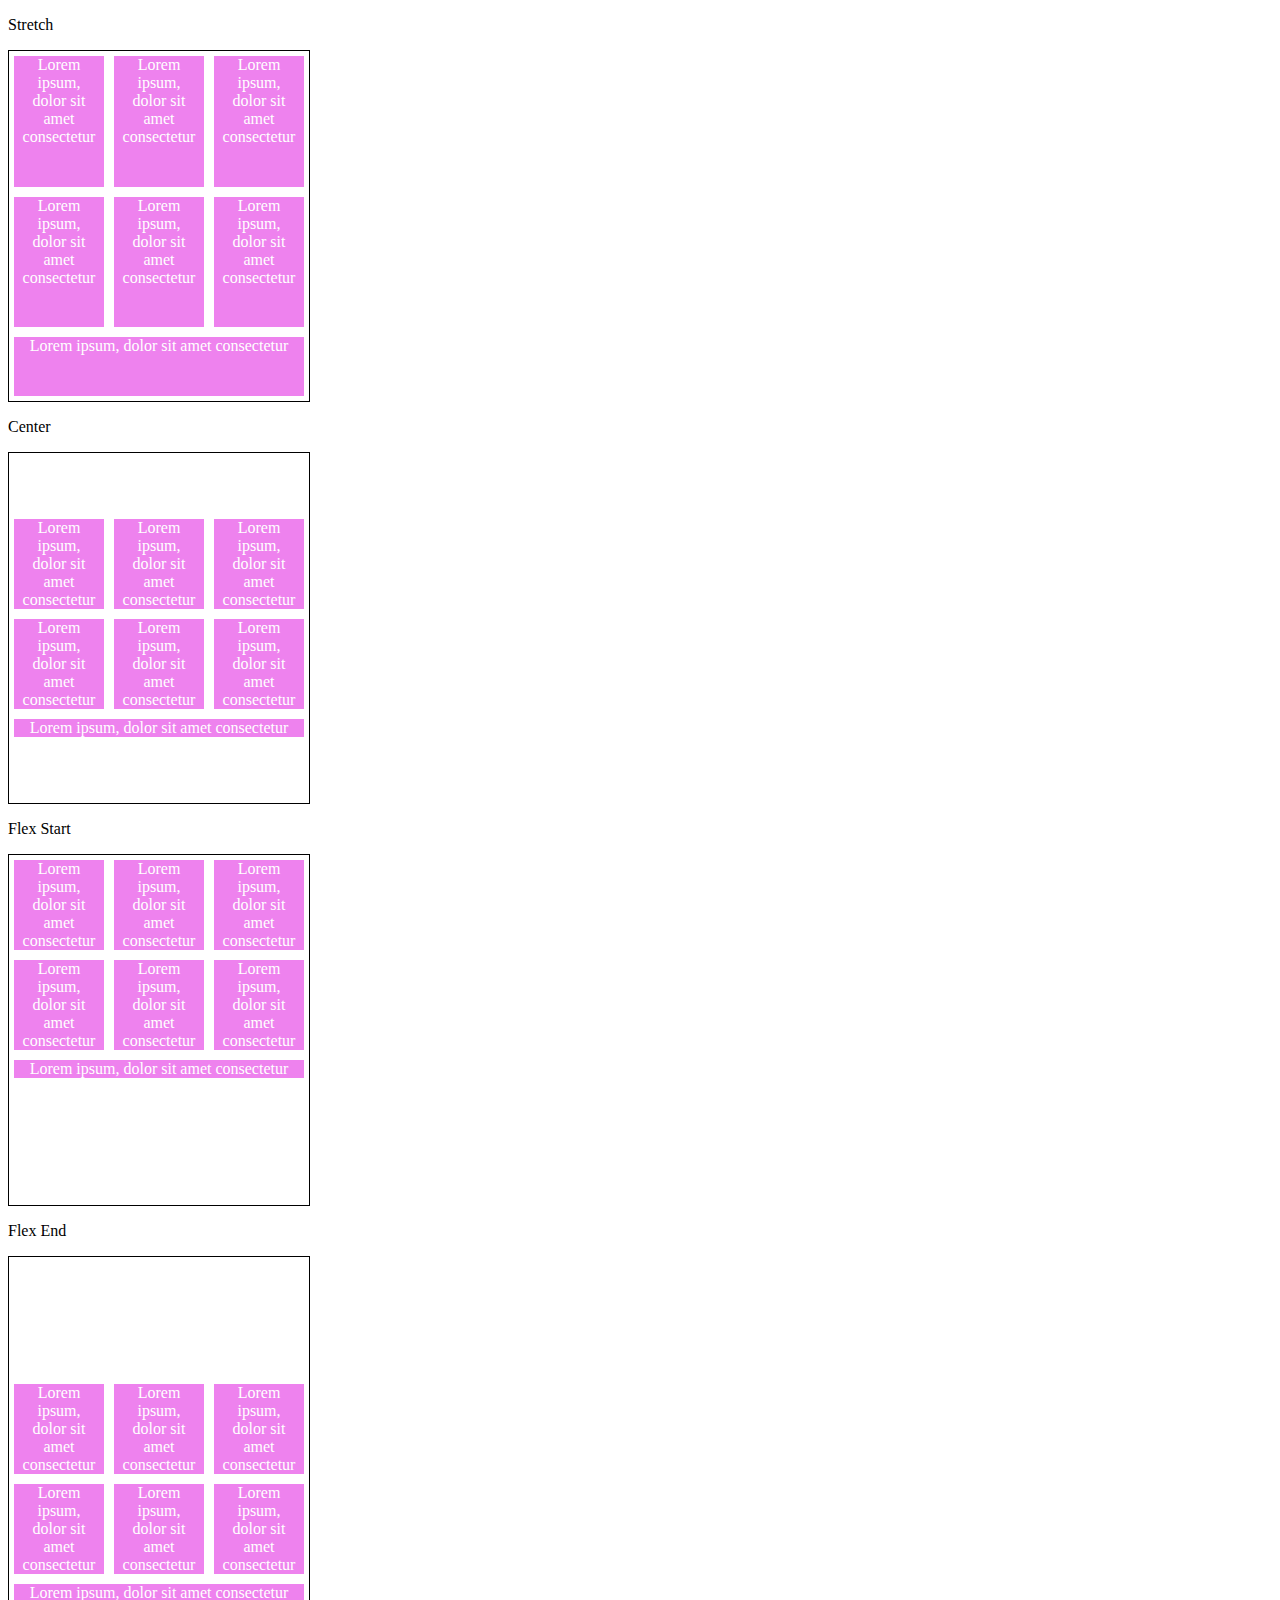
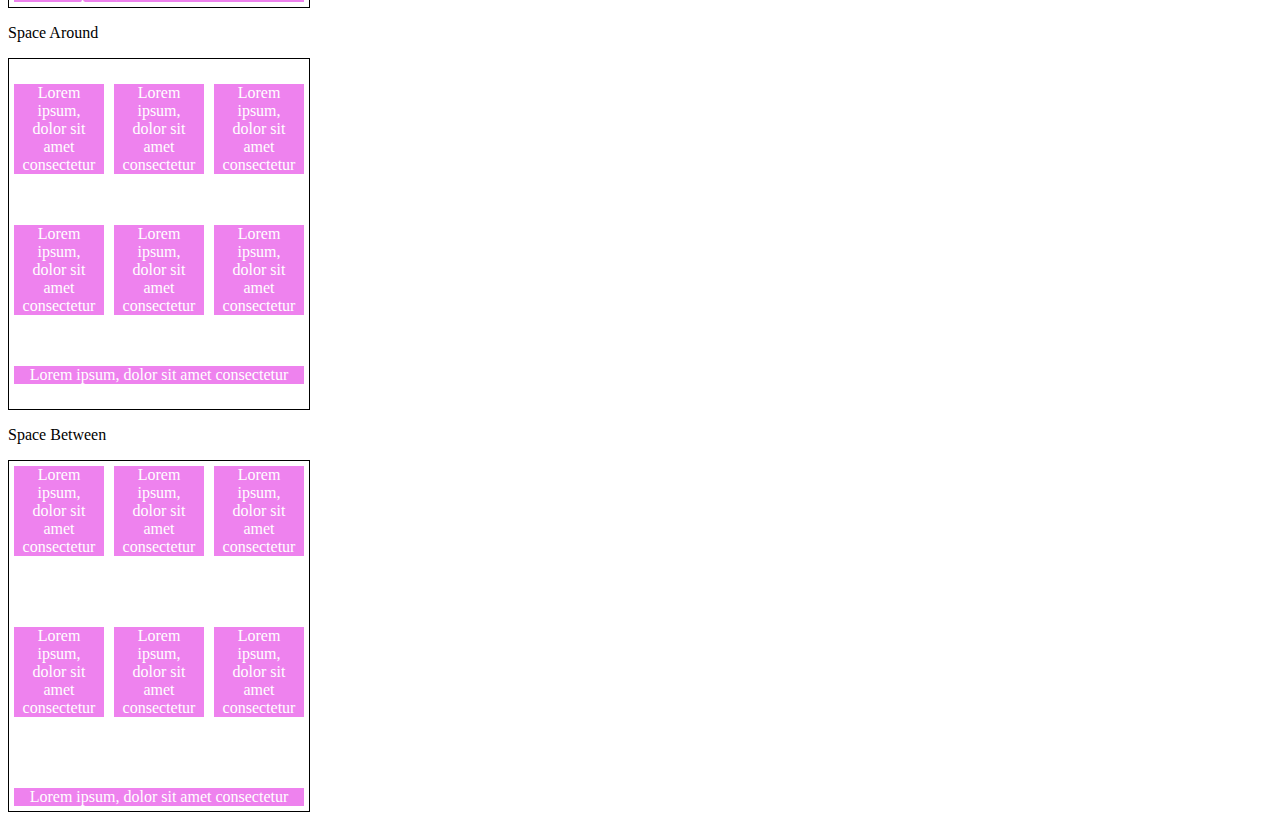
<file: Flebox em CSS/6-Align-Content.html>
<!DOCTYPE html>
<html lang="en">
    <head>
        <meta charset="UTF-8">
        <meta http-equiv="X-UA-Compatible" content="IE=edge">
        <meta name="viewport" content="width=device-width, initial-scale=1.0">
        <title>Align Content</title>
        <!-- 
            - align-content: Propriedade responsável por tratar o alinhamento das linhas do container em relação ao eixo vertical do container.
            Precisamos que:
            ° O container utilize quebra de linhas.
            ° A altura do container seja maior que a coma das linhas dos intens.
            
            - center: Alinhamento dos itens ao centro
            - stretch: Padrão e os flex itens crescem igualmente
            - flex-start: Alinhamneto dos itens no início
            - flex-end: Alinhamento dos intens no final
            - space-between: Criar um espaçamento igual entre os elementos
            - space-around: Os espaçamentos do meio são duas vezes
            maiores que o inicial e final
        -->
        <style>
            .container{
                height: 350px;
                max-width: 300px;
                display: flex;
                flex-wrap: wrap;
                border: 1px solid black;
            }

            .item{
                background-color: violet;
                padding: 0 5px;
                margin: 5px;
                flex: 1;
                text-align: center;
                color: white;
            }

            .stretch{
                align-content: stretch;
            }

            .center{
                align-content: center;
            }

            .flex-start{
                align-content: flex-start;
            }

            .flex-end{
                align-content: flex-end;
            }

            .space-around{
                align-content: space-around;
            }

            .space-between{
                align-content: space-between;
            }
        </style>

    </head>
    <body>
        <p>Stretch</p>
        <div class="container stretch">
            <div class="item">Lorem ipsum, dolor sit amet consectetur</div>
            <div class="item">Lorem ipsum, dolor sit amet consectetur</div>
            <div class="item">Lorem ipsum, dolor sit amet consectetur</div>
            <div class="item">Lorem ipsum, dolor sit amet consectetur</div>
            <div class="item">Lorem ipsum, dolor sit amet consectetur</div>
            <div class="item">Lorem ipsum, dolor sit amet consectetur</div>
            <div class="item">Lorem ipsum, dolor sit amet consectetur</div>
        </div>
        <p>Center</p>
        <div class="container center">
            <div class="item">Lorem ipsum, dolor sit amet consectetur</div>
            <div class="item">Lorem ipsum, dolor sit amet consectetur</div>
            <div class="item">Lorem ipsum, dolor sit amet consectetur</div>
            <div class="item">Lorem ipsum, dolor sit amet consectetur</div>
            <div class="item">Lorem ipsum, dolor sit amet consectetur</div>
            <div class="item">Lorem ipsum, dolor sit amet consectetur</div>
            <div class="item">Lorem ipsum, dolor sit amet consectetur</div>
        </div>
        <p>Flex Start</p>
        <div class="container flex-start">
            <div class="item">Lorem ipsum, dolor sit amet consectetur</div>
            <div class="item">Lorem ipsum, dolor sit amet consectetur</div>
            <div class="item">Lorem ipsum, dolor sit amet consectetur</div>
            <div class="item">Lorem ipsum, dolor sit amet consectetur</div>
            <div class="item">Lorem ipsum, dolor sit amet consectetur</div>
            <div class="item">Lorem ipsum, dolor sit amet consectetur</div>
            <div class="item">Lorem ipsum, dolor sit amet consectetur</div>
        </div>
        <p>Flex End</p>
        <div class="container flex-end">
            <div class="item">Lorem ipsum, dolor sit amet consectetur</div>
            <div class="item">Lorem ipsum, dolor sit amet consectetur</div>
            <div class="item">Lorem ipsum, dolor sit amet consectetur</div>
            <div class="item">Lorem ipsum, dolor sit amet consectetur</div>
            <div class="item">Lorem ipsum, dolor sit amet consectetur</div>
            <div class="item">Lorem ipsum, dolor sit amet consectetur</div>
            <div class="item">Lorem ipsum, dolor sit amet consectetur</div>
        </div>
        <p>Space Around</p>
        <div class="container space-around">
            <div class="item">Lorem ipsum, dolor sit amet consectetur</div>
            <div class="item">Lorem ipsum, dolor sit amet consectetur</div>
            <div class="item">Lorem ipsum, dolor sit amet consectetur</div>
            <div class="item">Lorem ipsum, dolor sit amet consectetur</div>
            <div class="item">Lorem ipsum, dolor sit amet consectetur</div>
            <div class="item">Lorem ipsum, dolor sit amet consectetur</div>
            <div class="item">Lorem ipsum, dolor sit amet consectetur</div>
        </div>
        <p>Space Between</p>
        <div class="container space-between">
            <div class="item">Lorem ipsum, dolor sit amet consectetur</div>
            <div class="item">Lorem ipsum, dolor sit amet consectetur</div>
            <div class="item">Lorem ipsum, dolor sit amet consectetur</div>
            <div class="item">Lorem ipsum, dolor sit amet consectetur</div>
            <div class="item">Lorem ipsum, dolor sit amet consectetur</div>
            <div class="item">Lorem ipsum, dolor sit amet consectetur</div>
            <div class="item">Lorem ipsum, dolor sit amet consectetur</div>
        </div>
    </body>
</html>
</file>
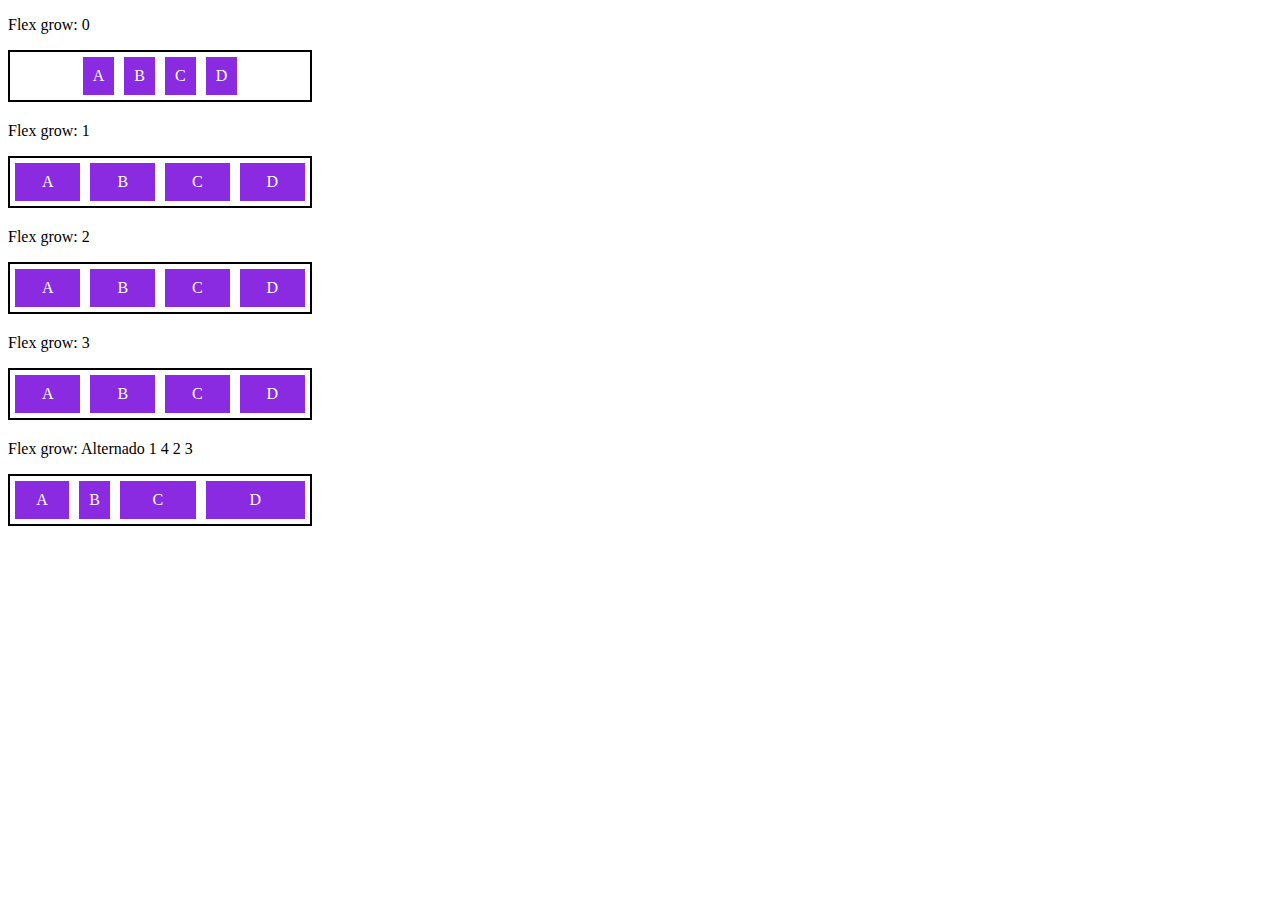
<file: Flebox em CSS/7-Flex-grow.html>
<!DOCTYPE html>
<html lang="en">
<head>
    <meta charset="UTF-8">
    <meta http-equiv="X-UA-Compatible" content="IE=edge">
    <meta name="viewport" content="width=device-width, initial-scale=1.0">
    <title>Flex Grow</title>
    <!-- 
        - flex-grow: Define a proporcionalidade de crescimento dos intens, respeitando o tamanho de sues conteúdos internos.
        Obs: não funcionar caso tenha seja adicionado justify-content ao flex container.    
    -->

    <style>
        .flex-container{
            display: flex;
            border: 2px solid black;
            max-width: 300px;
            margin-bottom: 20px;
            justify-content: center;
        }

        .item{
            background-color: blueviolet;
            margin: 5px;
            padding: 10px;
            text-align: center;
            color: white;
        }

        .fg-0 {
            flex-grow: 0;
        }

        .fg-1 {
            flex-grow: 1;
        }

        .fg-2 {
            flex-grow: 2;
        }

        .fg-3 {
            flex-grow: 3;
        }

    </style>
</head>
<body>
    <p>Flex grow: 0</p>
    <div class="flex-container">
        <div class="item fg-0">A</div>
        <div class="item fg-0">B</div>
        <div class="item fg-0">C</div>
        <div class="item fg-0">D</div>
    </div>
    <p>Flex grow: 1</p>
    <div class="flex-container">
        <div class="item fg-1">A</div>
        <div class="item fg-1">B</div>
        <div class="item fg-1">C</div>
        <div class="item fg-1">D</div>
    </div>
    <p>Flex grow: 2</p>
    <div class="flex-container">
        <div class="item fg-2">A</div>
        <div class="item fg-2">B</div>
        <div class="item fg-2">C</div>
        <div class="item fg-2">D</div>
    </div>
    <p>Flex grow: 3</p>
    <div class="flex-container">
        <div class="item fg-3">A</div>
        <div class="item fg-3">B</div>
        <div class="item fg-3">C</div>
        <div class="item fg-3">D</div>
    </div>
    <p>Flex grow: Alternado 1 4 2 3</p>
    <div class="flex-container">
        <div class="item fg-1">A</div>
        <div class="item fg-4">B</div>
        <div class="item fg-2">C</div>
        <div class="item fg-3">D</div>
    
</body>
</html>
</file>
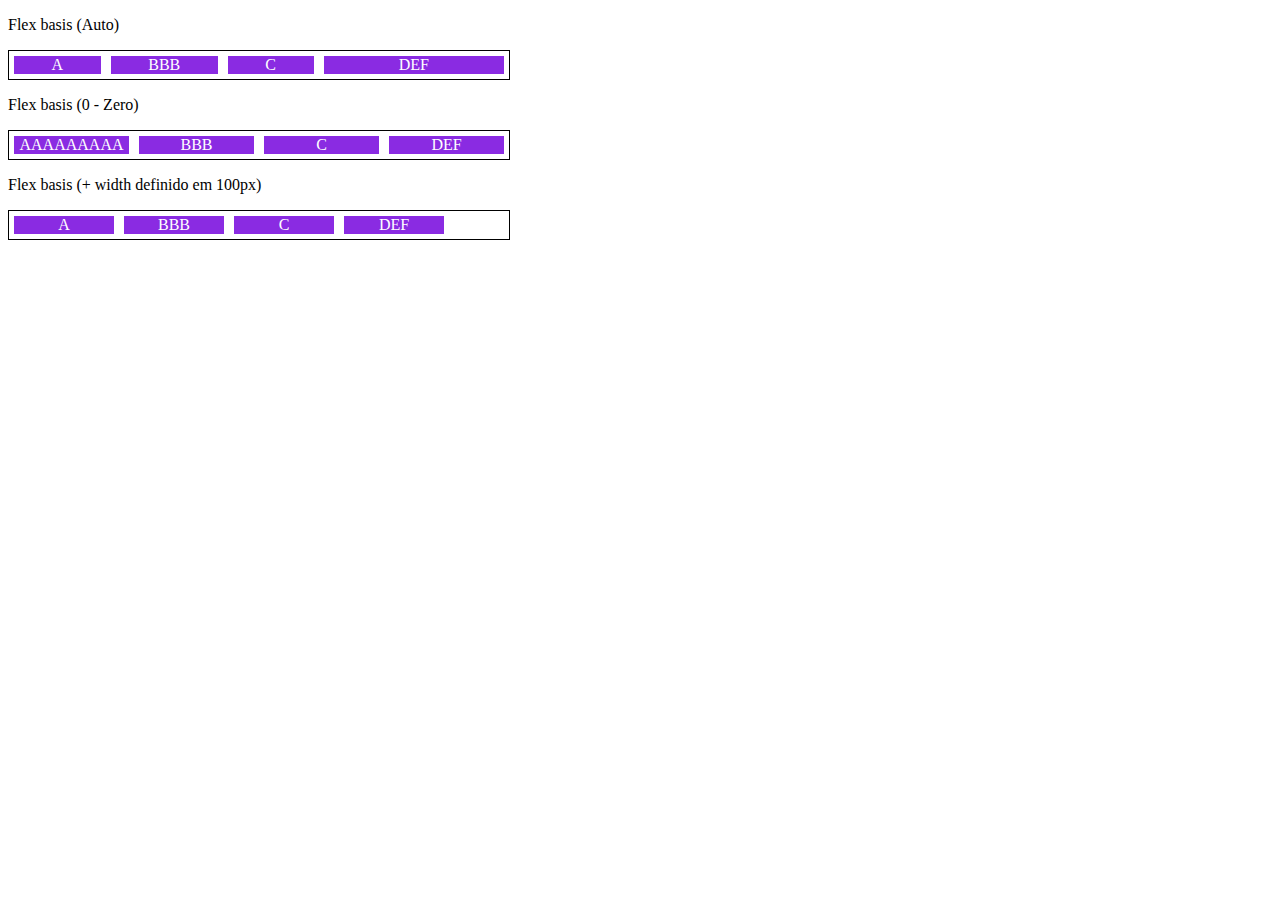
<file: Flebox em CSS/8-Flex-basis.html>
<!DOCTYPE html>
<html lang="en">
    <head>
        <meta charset="UTF-8">
        <meta http-equiv="X-UA-Compatible" content="IE=edge">
        <meta name="viewport" content="width=device-width, initial-scale=1.0">
        <title>Flex Basis</title>
        <!-- 
            - flex-basis: Propriedade que estabelece o tamanho inicial do item antes das distribuição de espaço restante dentro dele, usando como base o conteúdo interno disposto.

            - auto: caso o intem não tenha tamanho, este será proporcional ao conteúdo do item.
            - px, %, rem, ... São valores extatos previamente definidos
            - 0 (Zero): Terá relação com definição do flex-grow.
        -->

        <style>
            .flex-container{
                max-width: 500px;
                border: 1px solid black;
                display: flex;
            }

            .item{
                background-color: blueviolet;
                color: white;
                text-align: center;
                margin: 5px;
            }

            .bauto{
                flex-basis: auto;
            }

            .fg-1{
                flex-grow: 1;
            }

            .fg-2{
                flex-grow: 2;
            }

            .b-0{
                flex-basis: 0;
            }

            .w-100{
                flex-basis: 100px;
            }
        </style>
    </head>
    <body>
        <p>Flex basis (Auto)</p>
        <div class="flex-container">
            <div class="item bauto fg-1">A</div>
            <div class="item bauto fg-1">BBB</div>
            <div class="item bauto fg-1">C</div>
            <div class="item bauto fg-2">DEF</div>
        </div>    
        <p>Flex basis (0 - Zero)</p>
        <div class="flex-container">
            <div class="item b-0 fg-1">AAAAAAAAA</div>
            <div class="item b-0 fg-1">BBB</div>
            <div class="item b-0 fg-1">C</div>
            <div class="item b-0 fg-1">DEF</div>
        </div>  
        <p>Flex basis (+ width definido em 100px)</p>
        <div class="flex-container">
            <div class="item w-100">A</div>
            <div class="item w-100">BBB</div>
            <div class="item w-100">C</div>
            <div class="item w-100">DEF</div>
        </div>                  
    </body
</html>
</file>
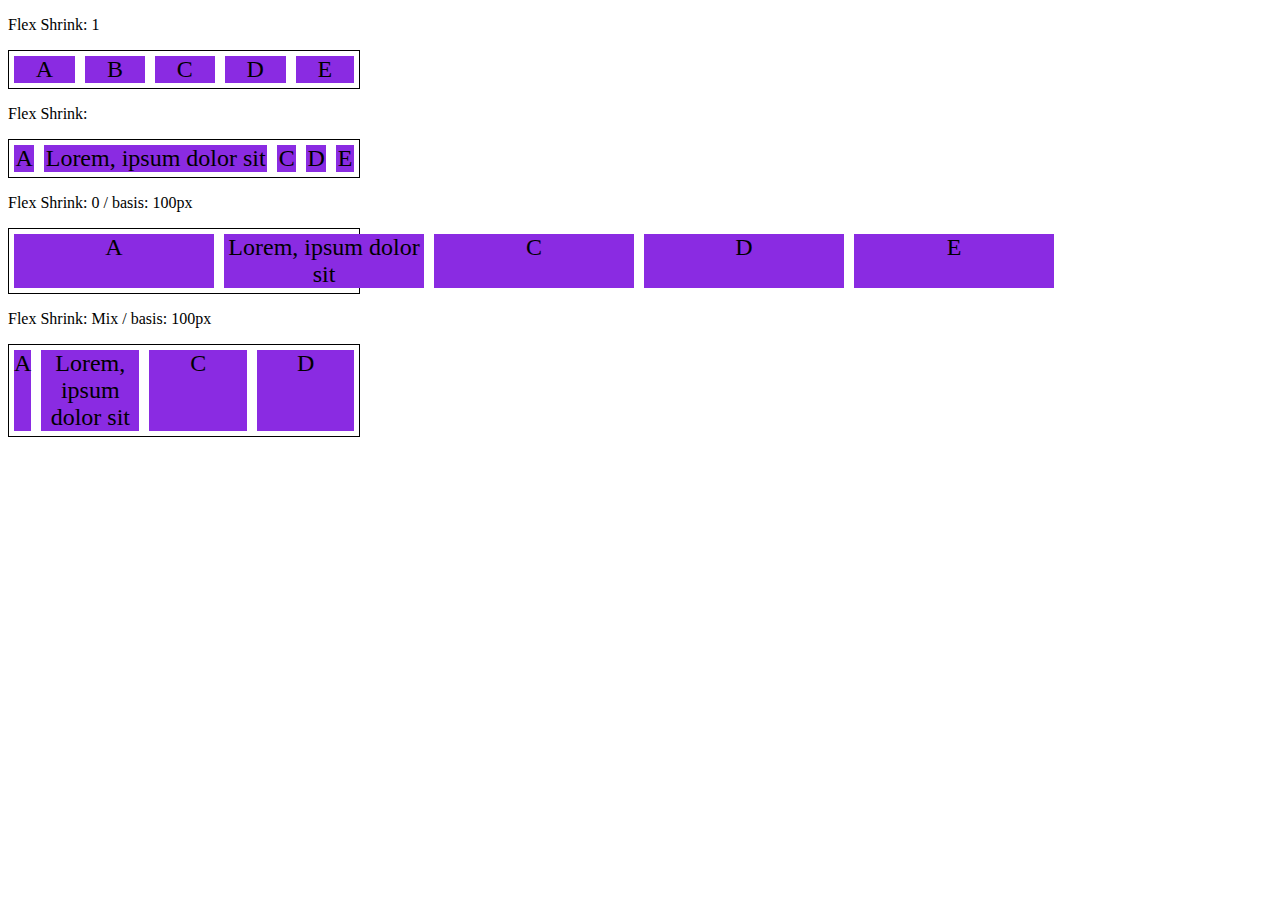
<file: Flebox em CSS/9-Flex-shrink.html>
<!DOCTYPE html>
<html lang="en">
    <head>
        <meta charset="UTF-8">
        <meta http-equiv="X-UA-Compatible" content="IE=edge">
        <meta name="viewport" content="width=
        , initial-scale=1.0">
        <title>Flex Shrink</title>
        <!-- 
            flex-shrink: Proprieade que estabelecer a capacidade de redução ou compressão do tamanho de um item.
        -->
        <style>
            .flex-container{
                display: flex;
                border: 1px solid black;
                max-width: 350px;
                margin-bottom: 10px;
            }

            .item{
                background-color: blueviolet;
                font-size: 24px;
                text-align: center;
                margin: 5px;
            }

            .s-1{
                flex-shrink: 1;
            }

            .fg-1{
                flex-grow: 1;
            }

            .s-0{
                flex-shrink: 0;
                flex-basis: 200px;
            }

            .s-2{
                flex-shrink: 2;
                flex-basis: 100px;
            }

            .s-3{
                flex-shrink: 3;
                flex-basis: 100px;
            }
        </style>
    </head>
    <body>
        <p>Flex Shrink: 1</p>
        <div class="flex-container">
            <div class="item s-1 fg-1">A</div>
            <div class="item s-1 fg-1">B</div>
            <div class="item s-1 fg-1">C</div>
            <div class="item s-1 fg-1">D</div>
            <div class="item s-1 fg-1">E</div>
        </div>
        <p>Flex Shrink:</p>
        <div class="flex-container">
            <div class="item s-1 fg-1">A</div>
            <div class="item s-1 fg-1">Lorem, ipsum dolor sit</div>
            <div class="item s-1 fg-1">C</div>
            <div class="item s-1 fg-1">D</div>
            <div class="item s-1 fg-1">E</div>
        </div>
        <p>Flex Shrink: 0 / basis: 100px</p>
        <div class="flex-container">
            <div class="item s-0 fg-1">A</div>
            <div class="item s-0 fg-1">Lorem, ipsum dolor sit</div>
            <div class="item s-0 fg-1">C</div>
            <div class="item s-0 fg-1">D</div>
            <div class="item s-0 fg-1">E</div>
        </div>
        <p>Flex Shrink: Mix / basis: 100px</p>
        <div class="flex-container">
            <div class="item s-1 fg-1">A</div>
            <div class="item s-2 fg-1">Lorem, ipsum dolor sit</div>
            <div class="item s-2 fg-1">C</div>
            <div class="item s-3 fg-1">D</div>
        </div>
    </body>
</html>
</file>
<file: Projetos/Flex-Projeto/style.css>
*{
    margin: 0;
    padding: 0;
    font-family: Verdana, Tahoma, sans-serif;
}

ul {
    list-style: none;
    margin: 0;
    padding: 0;
}

ul li a {
    text-decoration: none;
}
div img{
    display: block;
    width: 100%;
}

.flex-container{
    display: flex;
    max-width: 992px;
    margin: auto;
    width: 100%;
    min-width: 320px;
}

header {
    background-color: blueviolet;
    height: 100px;
    display: flex;
    align-items: center;
    color: white;
}

header .list-items{
    display: flex;
    max-width: 260px;
    width: 100%;
    justify-content: space-between;
    align-items: center;
}

.list-items li a {
    color: #ffff;
}

header .menu{
    justify-content: space-between;
}

.pagina {
    height: 100vh;
    align-items: center;
    justify-content: space-between;
}

.pagina .texto-pag{
    min-height: 200px;
    width: 100%;
}

.texto-pag h1{
    color: blueviolet;
    font-size: 48px;
    margin-bottom: 10px;
}

.btn{
    background-color: rgb(87, 11, 138);
    color: white;
    text-align: center;
    border-radius: 30px;
    width: 220px;
    display: block;
    text-decoration: none;
    height: 50px;
    line-height: 50px;
    margin-top: 10px;
    margin-bottom: 10px;
}

#quem-somos{
    flex-direction: row-reverse;
    align-items: center;
    justify-content: space-between;
}

#quem-somos h2{
    font-size: 32px;
    color: blueviolet;
    display: flex;
    margin-bottom: 20px;
}

#quem-somos h2::before{
    content: "";
    height: 50px;
    width: 5px;
    margin-right: 5px;
    background-color: blueviolet;
    position: relative;
}

#quem-somos p{
    margin-bottom: 10px;
    width: 90%;
}

#quem-somos img{
    min-width: 420px;
}

.container-externo{
    background-color: rgb(59, 47, 75);
}

#servicos{
    flex-direction: column;
    padding-top: 50px;
    padding-bottom: 100px;
}

#servicos h2{
    color: white;
    font-size: 32px;
    margin-bottom: 40px;
}

.list-servicos{
    display: flex;
    justify-content: space-between;
}

.list-servicos .item-servicos{
    text-align: center;
}

.item-servicos a{
    width: 120px;
    background-color: white;
    border-radius: 30px;
    height: 50px;
    text-align: center;
    margin-top: 20px;
    line-height: 50px;
    padding: 5px 10px;
    color: turquoise;
    font-size: 14px;
    text-decoration: none;
}

.item-servicos p{
    font-weight: 700;
    font-size: 14px;
    color: turquoise;
    margin-top: 20px;
}

.item-servicos img{
    width: 80%;
    margin: auto;
}

#planos {
    flex-direction: column;
    min-height: 100vh;
    padding-top: 50px;
}

#planos h2{
    font-size: 32px;
}

.list-planos{
    display: flex;
    align-items: flex-end;
    justify-content: space-between;
}

.item-plano {
    flex: 1;
    border: 5px solid black;
    margin-right: 20px;
    padding: 10px;
    max-width: 240px;
}

.item-plano .btn{
    margin: auto;
    margin-bottom: 20px;
}

.item-plano h3 {
    font-size: 24px;
    display: flex;
    flex-direction: column;
    text-align: center;
    margin-top: 20px;
}

.item-plano h3::after{
    content: "";
    background-color: blueviolet;
    width: 100%;
    height: 3px;
    margin-top: 20px;
    margin-bottom: 10px;
}

.item-plano ul{
    padding: 10px 20px;
    display: flex;
    flex-direction: column;
    margin-bottom: 10px;
}

.item-plano ul li{
    display: flex;
    flex-wrap: nowrap;
    align-items: center;
}

.item-plano  ul li::before{
    content: "";
    width: 10px;
    height: 10px;
    background-color: rgb(0, 0, 0);
    margin-right: 5px;
}

footer{
    background-color: blueviolet;
    height: 70px;
    display: flex;
    align-items: center;
}

footer .footer{
    justify-content: space-between;
    color: white;
}

/* Responsividade  */  
@media (max-width: 992px) {  
    .flex-container{
        flex-direction: column;
    }

    .pagina{
        flex-direction: column-reverse;
    }

    .pagina .texto-pag{
        width: 100%;
    }

    #quem-somos{
        flex-direction: column-reverse;
    }

    #quem-somos img{
        min-width: 320px;
        margin: auto;
    }

    .list-servicos{
        flex-direction: column;
    }

    .item-servico img{
        width: 50%;
        margin: auto;
    }

    .list-planos {
        flex-direction: column;
        align-items: flex-start;
        margin-bottom: 20px;
    }

    .list-planos .item-plano {
        max-width: 90%;
        margin: auto;
        width: 100%;
        margin-bottom: 20px;
    }
}
</file>
